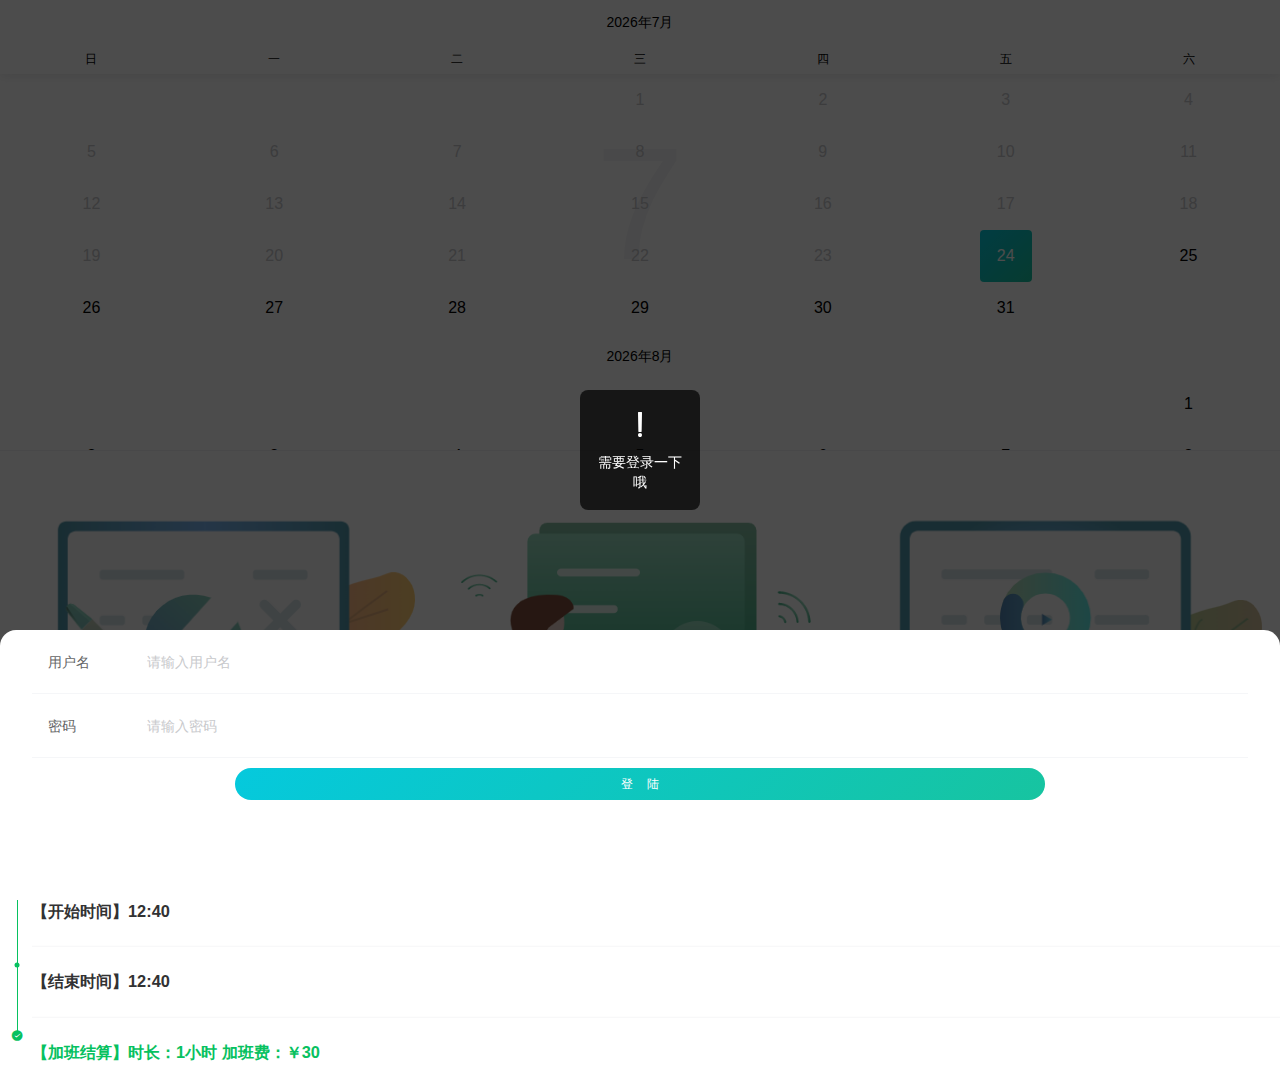
<file: index.html>
﻿<!DOCTYPE html>
<html lang="ch">
<head>
<meta charset="UTF-8">
<meta name="viewport" content="width=device-width,minimum-scale=1.0,maximum-scale=1.0,user-scalable=no" />
<meta http-equiv="X-UA-Compatible" content="ie=edge">
<title>早点下班</title>   


<!-- 引入vant -->
<link rel="stylesheet" href="css/calendar/calendar.css"/>
<link rel="stylesheet" href="css/vant/index.css"/>

</head>
<body>
<div id="app" :style="{'width':'100%'}">

	<!-- 日历 -->

	<div>
		<van-calendar
			:show-title="false"
			:poppable="false"
			:show-confirm="false"
			:row-height="52"
			:style="{ height: '450px' }"
			color="linear-gradient(135deg, rgba(5, 201, 221, 1) 0%, rgba(23, 196, 160, 1) 100%)"
			:default-date="calendar.selectDate"
			type="single"
			:formatter="formatter"
			@select="selectCalendar"
			@month-show="monthShow"
		/>
	</div>
	
	<div>
		<!-- 分割线 -->
		<van-divider :style="{'margin':'0px'}"/>
	</div>
	

	<div :style="{'background-color': '#FFF'}">
		<!-- 打卡按钮 -->
		<van-grid :border="false" :column-num="3" :gutter="10" :clickable="true" :square="true" :center="true">
		  <van-grid-item>
		  	<van-image src="img/morning.png"/>
		  </van-grid-item>
		  <van-grid-item @click="punchClick">
		    <van-image src="img/check.png"/>
		  </van-grid-item>
		  <van-grid-item @click="clickReport">
		  	<van-image src="img/history.png" />
		  </van-grid-item>
		</van-grid>
	</div>

	<div>
		<!-- 分割线 -->
		<van-divider :style="{'margin':'0px'}"/>
	</div>

	<div>
		<van-steps direction="vertical" :active="2">
		  <van-step>
		    <h3>【开始时间】12:40</h3>
		  </van-step>
		  <van-step>
		    <h3>【结束时间】12:40</h3>
		  </van-step>
		  <van-step>
		    <h3>【加班结算】时长：1小时  加班费：￥30</h3>
		  </van-step>
		</van-steps>
	</div>

	<!-- 登录弹出层 -->
	<van-popup v-model="showAuthPopup" round position="bottom" :style="{'height':'30%'}" :close-on-click-overlay="false">
		<van-cell-group inset :border="false">
			<van-cell>
				<van-field v-model="user.name" label="用户名" placeholder="请输入用户名"/>
			</van-cell>
			<van-cell>
				<van-field v-model="user.password" label="密码" placeholder="请输入密码" type="password"/>
			</van-cell>
			<van-cell>
				<van-row :style="{'text-align': 'center'}">
				  <van-col span="4"></van-col>
				  <van-col span="16">
				  	<van-button 
				  	    @click="getToken" 
				  		color="linear-gradient(135deg, rgba(5, 201, 221, 1) 0%, rgba(23, 196, 160, 1) 100%)"
				  		size="small" 
				  		block 
				  		round
			  		>
				  		登&nbsp;&nbsp;&nbsp;&nbsp;陆
				  	</van-button>
				  </van-col>
				  <van-col span="4"></van-col>
				</van-row>
			</van-cell>
		</van-cell-group>
	</van-popup>

	<!-- 打卡弹出层 -->
	<van-popup v-model="punchPopup.show" round position="bottom" :style="{'height':'50%'}">
		<van-datetime-picker
		  v-model="punchPopup.timeSelect"
		  type="time"
		  :title="punchPopup.title"
		  @confirm="punchConfirm"
		  @cancel="punchCancel"
		/>
	</van-popup>

	<!-- 加载动画 -->
	<van-overlay :show="lodingStatus">
		<div class="loading-wrapper">
		    <van-loading size="48"/>
		</div>
	</van-overlay>

</div>

<script src="js/calendar/resize.js" type="text/javascript" charset="utf-8"></script>
<script src="js/vue/vue.js" type="text/javascript" charset="utf-8"></script>
<script src="js/vant/vant.min.js"></script>
<script src="js/axios/axios.min.js"></script>
<script src="js/calendar/calendar.js" type="text/javascript" charset="utf-8"></script>




</body>
</html>
</file>
<file: css/calendar/calendar.css>
body {
	background-color: #F6F6F6;
}

.loading-wrapper {
	display: flex;
	align-items: center;
	justify-content: center;
	height: 100%;
}

/*
.plan-finish-header {
	position: relative;
	width: 100%;
	height: 4.8rem;
}

.plan-finish-bg {
	position: absolute;
	top: 0;
	left: 0;
	width: 100%;
	height: 4.8rem;
	background: linear-gradient(135deg, rgba(5, 201, 221, 1) 0%, rgba(23, 196, 160, 1) 100%);
}

.plan-finish-bg::before {
	content: '';
	position: absolute;
	bottom: 0;
	left: 0;
	width: 100%;
	height: 1.2rem;
	background: linear-gradient(180deg, rgba(255, 255, 255, 0) 0%, rgba(255, 255, 255, 1) 100%);
}

.plan-finish-bg::after {
	content: '';
	position: absolute;
	bottom: -.5rem;
	left: 0.2rem;
	width: 7.1rem;
	height: .9rem;
	background: rgba(170, 233, 221, 1);
	border-radius: 1px;
	opacity: 0.5;
	filter: blur(24px);
}

*/
/**
 * 打卡logo
 */
/*
.punch {
	width: 100%;
	width: 6.9rem;
	min-height: 2rem;
	background: #fff;
	box-shadow: 0px 3px 24px 0px rgba(0, 0, 0, 0.1);
	border-radius: 0.2rem;
	overflow: hidden;
	font-size: 0.24rem;
	padding: 0 0.3rem;
}

*/
</file>
<file: css/vant/index.css>
html{-webkit-tap-highlight-color:transparent}body{margin:0;font-family:-apple-system,BlinkMacSystemFont,'Helvetica Neue',Helvetica,Segoe UI,Arial,Roboto,'PingFang SC',miui,'Hiragino Sans GB','Microsoft Yahei',sans-serif}a{text-decoration:none}button,input,textarea{color:inherit;font:inherit}[class*=van-]:focus,a:focus,button:focus,input:focus,textarea:focus{outline:0}ol,ul{margin:0;padding:0;list-style:none}.van-ellipsis{overflow:hidden;white-space:nowrap;text-overflow:ellipsis}.van-multi-ellipsis--l2{display:-webkit-box;overflow:hidden;text-overflow:ellipsis;-webkit-line-clamp:2;-webkit-box-orient:vertical}.van-multi-ellipsis--l3{display:-webkit-box;overflow:hidden;text-overflow:ellipsis;-webkit-line-clamp:3;-webkit-box-orient:vertical}.van-clearfix::after{display:table;clear:both;content:''}[class*=van-hairline]::after{position:absolute;box-sizing:border-box;content:' ';pointer-events:none;top:-50%;right:-50%;bottom:-50%;left:-50%;border:0 solid #ebedf0;-webkit-transform:scale(.5);transform:scale(.5)}.van-hairline,.van-hairline--bottom,.van-hairline--left,.van-hairline--right,.van-hairline--surround,.van-hairline--top,.van-hairline--top-bottom{position:relative}.van-hairline--top::after{border-top-width:1px}.van-hairline--left::after{border-left-width:1px}.van-hairline--right::after{border-right-width:1px}.van-hairline--bottom::after{border-bottom-width:1px}.van-hairline--top-bottom::after,.van-hairline-unset--top-bottom::after{border-width:1px 0}.van-hairline--surround::after{border-width:1px}@-webkit-keyframes van-slide-up-enter{from{-webkit-transform:translate3d(0,100%,0);transform:translate3d(0,100%,0)}}@keyframes van-slide-up-enter{from{-webkit-transform:translate3d(0,100%,0);transform:translate3d(0,100%,0)}}@-webkit-keyframes van-slide-up-leave{to{-webkit-transform:translate3d(0,100%,0);transform:translate3d(0,100%,0)}}@keyframes van-slide-up-leave{to{-webkit-transform:translate3d(0,100%,0);transform:translate3d(0,100%,0)}}@-webkit-keyframes van-slide-down-enter{from{-webkit-transform:translate3d(0,-100%,0);transform:translate3d(0,-100%,0)}}@keyframes van-slide-down-enter{from{-webkit-transform:translate3d(0,-100%,0);transform:translate3d(0,-100%,0)}}@-webkit-keyframes van-slide-down-leave{to{-webkit-transform:translate3d(0,-100%,0);transform:translate3d(0,-100%,0)}}@keyframes van-slide-down-leave{to{-webkit-transform:translate3d(0,-100%,0);transform:translate3d(0,-100%,0)}}@-webkit-keyframes van-slide-left-enter{from{-webkit-transform:translate3d(-100%,0,0);transform:translate3d(-100%,0,0)}}@keyframes van-slide-left-enter{from{-webkit-transform:translate3d(-100%,0,0);transform:translate3d(-100%,0,0)}}@-webkit-keyframes van-slide-left-leave{to{-webkit-transform:translate3d(-100%,0,0);transform:translate3d(-100%,0,0)}}@keyframes van-slide-left-leave{to{-webkit-transform:translate3d(-100%,0,0);transform:translate3d(-100%,0,0)}}@-webkit-keyframes van-slide-right-enter{from{-webkit-transform:translate3d(100%,0,0);transform:translate3d(100%,0,0)}}@keyframes van-slide-right-enter{from{-webkit-transform:translate3d(100%,0,0);transform:translate3d(100%,0,0)}}@-webkit-keyframes van-slide-right-leave{to{-webkit-transform:translate3d(100%,0,0);transform:translate3d(100%,0,0)}}@keyframes van-slide-right-leave{to{-webkit-transform:translate3d(100%,0,0);transform:translate3d(100%,0,0)}}@-webkit-keyframes van-fade-in{from{opacity:0}to{opacity:1}}@keyframes van-fade-in{from{opacity:0}to{opacity:1}}@-webkit-keyframes van-fade-out{from{opacity:1}to{opacity:0}}@keyframes van-fade-out{from{opacity:1}to{opacity:0}}@-webkit-keyframes van-rotate{from{-webkit-transform:rotate(0);transform:rotate(0)}to{-webkit-transform:rotate(360deg);transform:rotate(360deg)}}@keyframes van-rotate{from{-webkit-transform:rotate(0);transform:rotate(0)}to{-webkit-transform:rotate(360deg);transform:rotate(360deg)}}.van-fade-enter-active{-webkit-animation:.3s van-fade-in both ease-out;animation:.3s van-fade-in both ease-out}.van-fade-leave-active{-webkit-animation:.3s van-fade-out both ease-in;animation:.3s van-fade-out both ease-in}.van-slide-up-enter-active{-webkit-animation:van-slide-up-enter .3s both ease-out;animation:van-slide-up-enter .3s both ease-out}.van-slide-up-leave-active{-webkit-animation:van-slide-up-leave .3s both ease-in;animation:van-slide-up-leave .3s both ease-in}.van-slide-down-enter-active{-webkit-animation:van-slide-down-enter .3s both ease-out;animation:van-slide-down-enter .3s both ease-out}.van-slide-down-leave-active{-webkit-animation:van-slide-down-leave .3s both ease-in;animation:van-slide-down-leave .3s both ease-in}.van-slide-left-enter-active{-webkit-animation:van-slide-left-enter .3s both ease-out;animation:van-slide-left-enter .3s both ease-out}.van-slide-left-leave-active{-webkit-animation:van-slide-left-leave .3s both ease-in;animation:van-slide-left-leave .3s both ease-in}.van-slide-right-enter-active{-webkit-animation:van-slide-right-enter .3s both ease-out;animation:van-slide-right-enter .3s both ease-out}.van-slide-right-leave-active{-webkit-animation:van-slide-right-leave .3s both ease-in;animation:van-slide-right-leave .3s both ease-in}.van-overlay{position:fixed;top:0;left:0;z-index:1;width:100%;height:100%;background-color:rgba(0,0,0,.7)}.van-info{position:absolute;top:0;right:0;box-sizing:border-box;min-width:16px;padding:0 3px;color:#fff;font-weight:500;font-size:12px;font-family:-apple-system-font,Helvetica Neue,Arial,sans-serif;line-height:1.2;text-align:center;background-color:#ee0a24;border:1px solid #fff;border-radius:16px;-webkit-transform:translate(50%,-50%);transform:translate(50%,-50%);-webkit-transform-origin:100%;transform-origin:100%}.van-info--dot{width:8px;min-width:0;height:8px;background-color:#ee0a24;border-radius:100%}.van-sidebar-item{position:relative;display:block;box-sizing:border-box;padding:20px 12px;overflow:hidden;color:#323233;font-size:14px;line-height:20px;background-color:#f7f8fa;cursor:pointer;-webkit-user-select:none;user-select:none}.van-sidebar-item:active{background-color:#f2f3f5}.van-sidebar-item__text{position:relative;display:inline-block;word-break:break-all}.van-sidebar-item:not(:last-child)::after{border-bottom-width:1px}.van-sidebar-item--select{color:#323233;font-weight:500}.van-sidebar-item--select,.van-sidebar-item--select:active{background-color:#fff}.van-sidebar-item--select::before{position:absolute;top:50%;left:0;width:4px;height:16px;background-color:#ee0a24;-webkit-transform:translateY(-50%);transform:translateY(-50%);content:''}.van-sidebar-item--disabled{color:#c8c9cc;cursor:not-allowed}.van-sidebar-item--disabled:active{background-color:#f7f8fa}.van-icon{position:relative;display:inline-block;font:normal normal normal 14px/1 vant-icon;font-size:inherit;text-rendering:auto;-webkit-font-smoothing:antialiased}.van-icon:before{display:inline-block}.van-icon-exchange:before{content:'\e6af'}.van-icon-eye:before{content:'\e6b0'}.van-icon-enlarge:before{content:'\e6b1'}.van-icon-expand-o:before{content:'\e6b2'}.van-icon-eye-o:before{content:'\e6b3'}.van-icon-expand:before{content:'\e6b4'}.van-icon-filter-o:before{content:'\e6b5'}.van-icon-fire:before{content:'\e6b6'}.van-icon-fail:before{content:'\e6b7'}.van-icon-failure:before{content:'\e6b8'}.van-icon-fire-o:before{content:'\e6b9'}.van-icon-flag-o:before{content:'\e6ba'}.van-icon-font:before{content:'\e6bb'}.van-icon-font-o:before{content:'\e6bc'}.van-icon-gem-o:before{content:'\e6bd'}.van-icon-flower-o:before{content:'\e6be'}.van-icon-gem:before{content:'\e6bf'}.van-icon-gift-card:before{content:'\e6c0'}.van-icon-friends:before{content:'\e6c1'}.van-icon-friends-o:before{content:'\e6c2'}.van-icon-gold-coin:before{content:'\e6c3'}.van-icon-gold-coin-o:before{content:'\e6c4'}.van-icon-good-job-o:before{content:'\e6c5'}.van-icon-gift:before{content:'\e6c6'}.van-icon-gift-o:before{content:'\e6c7'}.van-icon-gift-card-o:before{content:'\e6c8'}.van-icon-good-job:before{content:'\e6c9'}.van-icon-home-o:before{content:'\e6ca'}.van-icon-goods-collect:before{content:'\e6cb'}.van-icon-graphic:before{content:'\e6cc'}.van-icon-goods-collect-o:before{content:'\e6cd'}.van-icon-hot-o:before{content:'\e6ce'}.van-icon-info:before{content:'\e6cf'}.van-icon-hotel-o:before{content:'\e6d0'}.van-icon-info-o:before{content:'\e6d1'}.van-icon-hot-sale-o:before{content:'\e6d2'}.van-icon-hot:before{content:'\e6d3'}.van-icon-like:before{content:'\e6d4'}.van-icon-idcard:before{content:'\e6d5'}.van-icon-invitation:before{content:'\e6d6'}.van-icon-like-o:before{content:'\e6d7'}.van-icon-hot-sale:before{content:'\e6d8'}.van-icon-location-o:before{content:'\e6d9'}.van-icon-location:before{content:'\e6da'}.van-icon-label:before{content:'\e6db'}.van-icon-lock:before{content:'\e6dc'}.van-icon-label-o:before{content:'\e6dd'}.van-icon-map-marked:before{content:'\e6de'}.van-icon-logistics:before{content:'\e6df'}.van-icon-manager:before{content:'\e6e0'}.van-icon-more:before{content:'\e6e1'}.van-icon-live:before{content:'\e6e2'}.van-icon-manager-o:before{content:'\e6e3'}.van-icon-medal:before{content:'\e6e4'}.van-icon-more-o:before{content:'\e6e5'}.van-icon-music-o:before{content:'\e6e6'}.van-icon-music:before{content:'\e6e7'}.van-icon-new-arrival-o:before{content:'\e6e8'}.van-icon-medal-o:before{content:'\e6e9'}.van-icon-new-o:before{content:'\e6ea'}.van-icon-free-postage:before{content:'\e6eb'}.van-icon-newspaper-o:before{content:'\e6ec'}.van-icon-new-arrival:before{content:'\e6ed'}.van-icon-minus:before{content:'\e6ee'}.van-icon-orders-o:before{content:'\e6ef'}.van-icon-new:before{content:'\e6f0'}.van-icon-paid:before{content:'\e6f1'}.van-icon-notes-o:before{content:'\e6f2'}.van-icon-other-pay:before{content:'\e6f3'}.van-icon-pause-circle:before{content:'\e6f4'}.van-icon-pause:before{content:'\e6f5'}.van-icon-pause-circle-o:before{content:'\e6f6'}.van-icon-peer-pay:before{content:'\e6f7'}.van-icon-pending-payment:before{content:'\e6f8'}.van-icon-passed:before{content:'\e6f9'}.van-icon-plus:before{content:'\e6fa'}.van-icon-phone-circle-o:before{content:'\e6fb'}.van-icon-phone-o:before{content:'\e6fc'}.van-icon-printer:before{content:'\e6fd'}.van-icon-photo-fail:before{content:'\e6fe'}.van-icon-phone:before{content:'\e6ff'}.van-icon-photo-o:before{content:'\e700'}.van-icon-play-circle:before{content:'\e701'}.van-icon-play:before{content:'\e702'}.van-icon-phone-circle:before{content:'\e703'}.van-icon-point-gift-o:before{content:'\e704'}.van-icon-point-gift:before{content:'\e705'}.van-icon-play-circle-o:before{content:'\e706'}.van-icon-shrink:before{content:'\e707'}.van-icon-photo:before{content:'\e708'}.van-icon-qr:before{content:'\e709'}.van-icon-qr-invalid:before{content:'\e70a'}.van-icon-question-o:before{content:'\e70b'}.van-icon-revoke:before{content:'\e70c'}.van-icon-replay:before{content:'\e70d'}.van-icon-service:before{content:'\e70e'}.van-icon-question:before{content:'\e70f'}.van-icon-search:before{content:'\e710'}.van-icon-refund-o:before{content:'\e711'}.van-icon-service-o:before{content:'\e712'}.van-icon-scan:before{content:'\e713'}.van-icon-share:before{content:'\e714'}.van-icon-send-gift-o:before{content:'\e715'}.van-icon-share-o:before{content:'\e716'}.van-icon-setting:before{content:'\e717'}.van-icon-points:before{content:'\e718'}.van-icon-photograph:before{content:'\e719'}.van-icon-shop:before{content:'\e71a'}.van-icon-shop-o:before{content:'\e71b'}.van-icon-shop-collect-o:before{content:'\e71c'}.van-icon-shop-collect:before{content:'\e71d'}.van-icon-smile:before{content:'\e71e'}.van-icon-shopping-cart-o:before{content:'\e71f'}.van-icon-sign:before{content:'\e720'}.van-icon-sort:before{content:'\e721'}.van-icon-star-o:before{content:'\e722'}.van-icon-smile-comment-o:before{content:'\e723'}.van-icon-stop:before{content:'\e724'}.van-icon-stop-circle-o:before{content:'\e725'}.van-icon-smile-o:before{content:'\e726'}.van-icon-star:before{content:'\e727'}.van-icon-success:before{content:'\e728'}.van-icon-stop-circle:before{content:'\e729'}.van-icon-records:before{content:'\e72a'}.van-icon-shopping-cart:before{content:'\e72b'}.van-icon-tosend:before{content:'\e72c'}.van-icon-todo-list:before{content:'\e72d'}.van-icon-thumb-circle-o:before{content:'\e72e'}.van-icon-thumb-circle:before{content:'\e72f'}.van-icon-umbrella-circle:before{content:'\e730'}.van-icon-underway:before{content:'\e731'}.van-icon-upgrade:before{content:'\e732'}.van-icon-todo-list-o:before{content:'\e733'}.van-icon-tv-o:before{content:'\e734'}.van-icon-underway-o:before{content:'\e735'}.van-icon-user-o:before{content:'\e736'}.van-icon-vip-card-o:before{content:'\e737'}.van-icon-vip-card:before{content:'\e738'}.van-icon-send-gift:before{content:'\e739'}.van-icon-wap-home:before{content:'\e73a'}.van-icon-wap-nav:before{content:'\e73b'}.van-icon-volume-o:before{content:'\e73c'}.van-icon-video:before{content:'\e73d'}.van-icon-wap-home-o:before{content:'\e73e'}.van-icon-volume:before{content:'\e73f'}.van-icon-warning:before{content:'\e740'}.van-icon-weapp-nav:before{content:'\e741'}.van-icon-wechat-pay:before{content:'\e742'}.van-icon-warning-o:before{content:'\e743'}.van-icon-wechat:before{content:'\e744'}.van-icon-setting-o:before{content:'\e745'}.van-icon-youzan-shield:before{content:'\e746'}.van-icon-warn-o:before{content:'\e747'}.van-icon-smile-comment:before{content:'\e748'}.van-icon-user-circle-o:before{content:'\e749'}.van-icon-video-o:before{content:'\e74a'}.van-icon-add-square:before{content:'\e65c'}.van-icon-add:before{content:'\e65d'}.van-icon-arrow-down:before{content:'\e65e'}.van-icon-arrow-up:before{content:'\e65f'}.van-icon-arrow:before{content:'\e660'}.van-icon-after-sale:before{content:'\e661'}.van-icon-add-o:before{content:'\e662'}.van-icon-alipay:before{content:'\e663'}.van-icon-ascending:before{content:'\e664'}.van-icon-apps-o:before{content:'\e665'}.van-icon-aim:before{content:'\e666'}.van-icon-award:before{content:'\e667'}.van-icon-arrow-left:before{content:'\e668'}.van-icon-award-o:before{content:'\e669'}.van-icon-audio:before{content:'\e66a'}.van-icon-bag-o:before{content:'\e66b'}.van-icon-balance-list:before{content:'\e66c'}.van-icon-back-top:before{content:'\e66d'}.van-icon-bag:before{content:'\e66e'}.van-icon-balance-pay:before{content:'\e66f'}.van-icon-balance-o:before{content:'\e670'}.van-icon-bar-chart-o:before{content:'\e671'}.van-icon-bars:before{content:'\e672'}.van-icon-balance-list-o:before{content:'\e673'}.van-icon-birthday-cake-o:before{content:'\e674'}.van-icon-bookmark:before{content:'\e675'}.van-icon-bill:before{content:'\e676'}.van-icon-bell:before{content:'\e677'}.van-icon-browsing-history-o:before{content:'\e678'}.van-icon-browsing-history:before{content:'\e679'}.van-icon-bookmark-o:before{content:'\e67a'}.van-icon-bulb-o:before{content:'\e67b'}.van-icon-bullhorn-o:before{content:'\e67c'}.van-icon-bill-o:before{content:'\e67d'}.van-icon-calendar-o:before{content:'\e67e'}.van-icon-brush-o:before{content:'\e67f'}.van-icon-card:before{content:'\e680'}.van-icon-cart-o:before{content:'\e681'}.van-icon-cart-circle:before{content:'\e682'}.van-icon-cart-circle-o:before{content:'\e683'}.van-icon-cart:before{content:'\e684'}.van-icon-cash-on-deliver:before{content:'\e685'}.van-icon-cash-back-record:before{content:'\e686'}.van-icon-cashier-o:before{content:'\e687'}.van-icon-chart-trending-o:before{content:'\e688'}.van-icon-certificate:before{content:'\e689'}.van-icon-chat:before{content:'\e68a'}.van-icon-clear:before{content:'\e68b'}.van-icon-chat-o:before{content:'\e68c'}.van-icon-checked:before{content:'\e68d'}.van-icon-clock:before{content:'\e68e'}.van-icon-clock-o:before{content:'\e68f'}.van-icon-close:before{content:'\e690'}.van-icon-closed-eye:before{content:'\e691'}.van-icon-circle:before{content:'\e692'}.van-icon-cluster-o:before{content:'\e693'}.van-icon-column:before{content:'\e694'}.van-icon-comment-circle-o:before{content:'\e695'}.van-icon-cluster:before{content:'\e696'}.van-icon-comment:before{content:'\e697'}.van-icon-comment-o:before{content:'\e698'}.van-icon-comment-circle:before{content:'\e699'}.van-icon-completed:before{content:'\e69a'}.van-icon-credit-pay:before{content:'\e69b'}.van-icon-coupon:before{content:'\e69c'}.van-icon-debit-pay:before{content:'\e69d'}.van-icon-coupon-o:before{content:'\e69e'}.van-icon-contact:before{content:'\e69f'}.van-icon-descending:before{content:'\e6a0'}.van-icon-desktop-o:before{content:'\e6a1'}.van-icon-diamond-o:before{content:'\e6a2'}.van-icon-description:before{content:'\e6a3'}.van-icon-delete:before{content:'\e6a4'}.van-icon-diamond:before{content:'\e6a5'}.van-icon-delete-o:before{content:'\e6a6'}.van-icon-cross:before{content:'\e6a7'}.van-icon-edit:before{content:'\e6a8'}.van-icon-ellipsis:before{content:'\e6a9'}.van-icon-down:before{content:'\e6aa'}.van-icon-discount:before{content:'\e6ab'}.van-icon-ecard-pay:before{content:'\e6ac'}.van-icon-envelop-o:before{content:'\e6ae'}.van-icon-shield-o:before{content:'\e74b'}.van-icon-guide-o:before{content:'\e74c'}@font-face{font-weight:400;font-family:vant-icon;font-style:normal;font-display:auto;src:url('[data-uri]') format('woff2'),url(//at.alicdn.com/t/font_2553510_61agzg96wm8.woff?t=1631948257467) format('woff'),url(//at.alicdn.com/t/font_2553510_61agzg96wm8.ttf?t=1631948257467) format('truetype')}.van-icon__image{width:1em;height:1em;object-fit:contain}.van-tabbar-item{display:-webkit-box;display:-webkit-flex;display:flex;-webkit-box-flex:1;-webkit-flex:1;flex:1;-webkit-box-orient:vertical;-webkit-box-direction:normal;-webkit-flex-direction:column;flex-direction:column;-webkit-box-align:center;-webkit-align-items:center;align-items:center;-webkit-box-pack:center;-webkit-justify-content:center;justify-content:center;color:#646566;font-size:12px;line-height:1;cursor:pointer}.van-tabbar-item__icon{position:relative;margin-bottom:4px;font-size:22px}.van-tabbar-item__icon .van-icon{display:block}.van-tabbar-item__icon img{display:block;height:20px}.van-tabbar-item--active{color:#1989fa;background-color:#fff}.van-tabbar-item .van-info{margin-top:4px}.van-step{position:relative;-webkit-box-flex:1;-webkit-flex:1;flex:1;color:#969799;font-size:14px}.van-step__circle{display:block;width:5px;height:5px;background-color:#969799;border-radius:50%}.van-step__line{position:absolute;background-color:#ebedf0;-webkit-transition:background-color .3s;transition:background-color .3s}.van-step--horizontal{float:left}.van-step--horizontal:first-child .van-step__title{margin-left:0;-webkit-transform:none;transform:none}.van-step--horizontal:last-child{position:absolute;right:1px;width:auto}.van-step--horizontal:last-child .van-step__title{margin-left:0;-webkit-transform:none;transform:none}.van-step--horizontal:last-child .van-step__circle-container{right:-9px;left:auto}.van-step--horizontal .van-step__circle-container{position:absolute;top:30px;left:-8px;z-index:1;padding:0 8px;background-color:#fff;-webkit-transform:translateY(-50%);transform:translateY(-50%)}.van-step--horizontal .van-step__title{display:inline-block;margin-left:3px;font-size:12px;-webkit-transform:translateX(-50%);transform:translateX(-50%)}@media (max-width:321px){.van-step--horizontal .van-step__title{font-size:11px}}.van-step--horizontal .van-step__line{top:30px;left:0;width:100%;height:1px}.van-step--horizontal .van-step__icon{display:block;font-size:12px}.van-step--horizontal .van-step--process{color:#323233}.van-step--vertical{display:block;float:none;padding:10px 10px 10px 0;line-height:18px}.van-step--vertical:not(:last-child)::after{border-bottom-width:1px}.van-step--vertical .van-step__circle-container{position:absolute;top:19px;left:-15px;z-index:1;font-size:12px;line-height:1;-webkit-transform:translate(-50%,-50%);transform:translate(-50%,-50%)}.van-step--vertical .van-step__line{top:16px;left:-15px;width:1px;height:100%}.van-step:last-child .van-step__line{width:0}.van-step--finish{color:#323233}.van-step--finish .van-step__circle,.van-step--finish .van-step__line{background-color:#07c160}.van-step__icon,.van-step__title{-webkit-transition:color .3s;transition:color .3s}.van-step__icon--active,.van-step__icon--finish,.van-step__title--active,.van-step__title--finish{color:#07c160}.van-rate{display:-webkit-inline-box;display:-webkit-inline-flex;display:inline-flex;-webkit-flex-wrap:wrap;flex-wrap:wrap;cursor:pointer;-webkit-user-select:none;user-select:none}.van-rate__item{position:relative}.van-rate__item:not(:last-child){padding-right:4px}.van-rate__icon{display:block;width:1em;color:#c8c9cc;font-size:20px}.van-rate__icon--half{position:absolute;top:0;left:0;width:.5em;overflow:hidden}.van-rate__icon--full{color:#ee0a24}.van-rate__icon--disabled{color:#c8c9cc}.van-rate--disabled{cursor:not-allowed}.van-rate--readonly{cursor:default}.van-notice-bar{position:relative;display:-webkit-box;display:-webkit-flex;display:flex;-webkit-box-align:center;-webkit-align-items:center;align-items:center;height:40px;padding:0 16px;color:#ed6a0c;font-size:14px;line-height:24px;background-color:#fffbe8}.van-notice-bar__left-icon,.van-notice-bar__right-icon{min-width:24px;font-size:16px}.van-notice-bar__right-icon{text-align:right;cursor:pointer}.van-notice-bar__wrap{position:relative;display:-webkit-box;display:-webkit-flex;display:flex;-webkit-box-flex:1;-webkit-flex:1;flex:1;-webkit-box-align:center;-webkit-align-items:center;align-items:center;height:100%;overflow:hidden}.van-notice-bar__content{position:absolute;white-space:nowrap;-webkit-transition-timing-function:linear;transition-timing-function:linear}.van-notice-bar__content.van-ellipsis{max-width:100%}.van-notice-bar--wrapable{height:auto;padding:8px 16px}.van-notice-bar--wrapable .van-notice-bar__wrap{height:auto}.van-notice-bar--wrapable .van-notice-bar__content{position:relative;white-space:normal;word-wrap:break-word}.van-nav-bar{position:relative;z-index:1;line-height:22px;text-align:center;background-color:#fff;-webkit-user-select:none;user-select:none}.van-nav-bar--fixed{position:fixed;top:0;left:0;width:100%}.van-nav-bar--safe-area-inset-top{padding-top:constant(safe-area-inset-top);padding-top:env(safe-area-inset-top)}.van-nav-bar .van-icon{color:#1989fa}.van-nav-bar__content{position:relative;display:-webkit-box;display:-webkit-flex;display:flex;-webkit-box-align:center;-webkit-align-items:center;align-items:center;height:46px}.van-nav-bar__arrow{margin-right:4px;font-size:16px}.van-nav-bar__title{max-width:60%;margin:0 auto;color:#323233;font-weight:500;font-size:16px}.van-nav-bar__left,.van-nav-bar__right{position:absolute;top:0;bottom:0;display:-webkit-box;display:-webkit-flex;display:flex;-webkit-box-align:center;-webkit-align-items:center;align-items:center;padding:0 16px;font-size:14px;cursor:pointer}.van-nav-bar__left:active,.van-nav-bar__right:active{opacity:.7}.van-nav-bar__left{left:0}.van-nav-bar__right{right:0}.van-nav-bar__text{color:#1989fa}.van-grid-item{position:relative;box-sizing:border-box}.van-grid-item--square{height:0}.van-grid-item__icon{font-size:28px}.van-grid-item__icon-wrapper{position:relative}.van-grid-item__text{color:#646566;font-size:12px;line-height:1.5;word-break:break-all}.van-grid-item__icon+.van-grid-item__text{margin-top:8px}.van-grid-item__content{display:-webkit-box;display:-webkit-flex;display:flex;-webkit-box-orient:vertical;-webkit-box-direction:normal;-webkit-flex-direction:column;flex-direction:column;box-sizing:border-box;height:100%;padding:16px 8px;background-color:#fff}.van-grid-item__content::after{z-index:1;border-width:0 1px 1px 0}.van-grid-item__content--square{position:absolute;top:0;right:0;left:0}.van-grid-item__content--center{-webkit-box-align:center;-webkit-align-items:center;align-items:center;-webkit-box-pack:center;-webkit-justify-content:center;justify-content:center}.van-grid-item__content--horizontal{-webkit-box-orient:horizontal;-webkit-box-direction:normal;-webkit-flex-direction:row;flex-direction:row}.van-grid-item__content--horizontal .van-grid-item__icon+.van-grid-item__text{margin-top:0;margin-left:8px}.van-grid-item__content--surround::after{border-width:1px}.van-grid-item__content--clickable{cursor:pointer}.van-grid-item__content--clickable:active{background-color:#f2f3f5}.van-goods-action-icon{display:-webkit-box;display:-webkit-flex;display:flex;-webkit-box-orient:vertical;-webkit-box-direction:normal;-webkit-flex-direction:column;flex-direction:column;-webkit-box-pack:center;-webkit-justify-content:center;justify-content:center;min-width:48px;height:100%;color:#646566;font-size:10px;line-height:1;text-align:center;background-color:#fff;cursor:pointer}.van-goods-action-icon:active{background-color:#f2f3f5}.van-goods-action-icon__icon{position:relative;width:1em;margin:0 auto 5px;color:#323233;font-size:18px}.van-checkbox{display:-webkit-box;display:-webkit-flex;display:flex;-webkit-box-align:center;-webkit-align-items:center;align-items:center;overflow:hidden;cursor:pointer;-webkit-user-select:none;user-select:none}.van-checkbox--disabled{cursor:not-allowed}.van-checkbox--label-disabled{cursor:default}.van-checkbox--horizontal{margin-right:12px}.van-checkbox__icon{-webkit-box-flex:0;-webkit-flex:none;flex:none;height:1em;font-size:20px;line-height:1em;cursor:pointer}.van-checkbox__icon .van-icon{display:block;box-sizing:border-box;width:1.25em;height:1.25em;color:transparent;font-size:.8em;line-height:1.25;text-align:center;border:1px solid #c8c9cc;-webkit-transition-duration:.2s;transition-duration:.2s;-webkit-transition-property:color,border-color,background-color;transition-property:color,border-color,background-color}.van-checkbox__icon--round .van-icon{border-radius:100%}.van-checkbox__icon--checked .van-icon{color:#fff;background-color:#1989fa;border-color:#1989fa}.van-checkbox__icon--disabled{cursor:not-allowed}.van-checkbox__icon--disabled .van-icon{background-color:#ebedf0;border-color:#c8c9cc}.van-checkbox__icon--disabled.van-checkbox__icon--checked .van-icon{color:#c8c9cc}.van-checkbox__label{margin-left:8px;color:#323233;line-height:20px}.van-checkbox__label--left{margin:0 8px 0 0}.van-checkbox__label--disabled{color:#c8c9cc}.van-coupon{margin:0 12px 12px;overflow:hidden;background-color:#fff;border-radius:8px;box-shadow:0 0 4px rgba(0,0,0,.1)}.van-coupon:active{background-color:#f2f3f5}.van-coupon__content{display:-webkit-box;display:-webkit-flex;display:flex;-webkit-box-align:center;-webkit-align-items:center;align-items:center;box-sizing:border-box;min-height:84px;padding:14px 0;color:#323233}.van-coupon__head{position:relative;min-width:96px;padding:0 8px;color:#ee0a24;text-align:center}.van-coupon__amount,.van-coupon__condition,.van-coupon__name,.van-coupon__valid{overflow:hidden;white-space:nowrap;text-overflow:ellipsis}.van-coupon__amount{margin-bottom:6px;font-weight:500;font-size:30px;overflow:hidden;white-space:nowrap;text-overflow:ellipsis}.van-coupon__amount span{font-weight:400;font-size:40%}.van-coupon__amount span:not(:empty){margin-left:2px}.van-coupon__condition{font-size:12px;line-height:16px;white-space:pre-wrap}.van-coupon__body{position:relative;-webkit-box-flex:1;-webkit-flex:1;flex:1;border-radius:0 8px 8px 0}.van-coupon__name{margin-bottom:10px;font-weight:700;font-size:14px;line-height:20px}.van-coupon__valid{font-size:12px}.van-coupon__corner{position:absolute;top:0;right:16px;bottom:0}.van-coupon__description{padding:8px 16px;font-size:12px;border-top:1px dashed #ebedf0}.van-coupon--disabled:active{background-color:#fff}.van-coupon--disabled .van-coupon-item__content{height:74px}.van-coupon--disabled .van-coupon__head{color:inherit}.van-image{position:relative;display:inline-block}.van-image--round{overflow:hidden;border-radius:50%}.van-image--round img{border-radius:inherit}.van-image__error,.van-image__img,.van-image__loading{display:block;width:100%;height:100%}.van-image__error,.van-image__loading{position:absolute;top:0;left:0;display:-webkit-box;display:-webkit-flex;display:flex;-webkit-box-orient:vertical;-webkit-box-direction:normal;-webkit-flex-direction:column;flex-direction:column;-webkit-box-align:center;-webkit-align-items:center;align-items:center;-webkit-box-pack:center;-webkit-justify-content:center;justify-content:center;color:#969799;font-size:14px;background-color:#f7f8fa}.van-image__loading-icon{color:#dcdee0;font-size:32px}.van-image__error-icon{color:#dcdee0;font-size:32px}.van-radio{display:-webkit-box;display:-webkit-flex;display:flex;-webkit-box-align:center;-webkit-align-items:center;align-items:center;overflow:hidden;cursor:pointer;-webkit-user-select:none;user-select:none}.van-radio--disabled{cursor:not-allowed}.van-radio--label-disabled{cursor:default}.van-radio--horizontal{margin-right:12px}.van-radio__icon{-webkit-box-flex:0;-webkit-flex:none;flex:none;height:1em;font-size:20px;line-height:1em;cursor:pointer}.van-radio__icon .van-icon{display:block;box-sizing:border-box;width:1.25em;height:1.25em;color:transparent;font-size:.8em;line-height:1.25;text-align:center;border:1px solid #c8c9cc;-webkit-transition-duration:.2s;transition-duration:.2s;-webkit-transition-property:color,border-color,background-color;transition-property:color,border-color,background-color}.van-radio__icon--round .van-icon{border-radius:100%}.van-radio__icon--checked .van-icon{color:#fff;background-color:#1989fa;border-color:#1989fa}.van-radio__icon--disabled{cursor:not-allowed}.van-radio__icon--disabled .van-icon{background-color:#ebedf0;border-color:#c8c9cc}.van-radio__icon--disabled.van-radio__icon--checked .van-icon{color:#c8c9cc}.van-radio__label{margin-left:8px;color:#323233;line-height:20px}.van-radio__label--left{margin:0 8px 0 0}.van-radio__label--disabled{color:#c8c9cc}.van-tag{position:relative;display:-webkit-inline-box;display:-webkit-inline-flex;display:inline-flex;-webkit-box-align:center;-webkit-align-items:center;align-items:center;padding:0 4px;color:#fff;font-size:12px;line-height:16px;border-radius:2px}.van-tag--default{background-color:#969799}.van-tag--default.van-tag--plain{color:#969799}.van-tag--danger{background-color:#ee0a24}.van-tag--danger.van-tag--plain{color:#ee0a24}.van-tag--primary{background-color:#1989fa}.van-tag--primary.van-tag--plain{color:#1989fa}.van-tag--success{background-color:#07c160}.van-tag--success.van-tag--plain{color:#07c160}.van-tag--warning{background-color:#ff976a}.van-tag--warning.van-tag--plain{color:#ff976a}.van-tag--plain{background-color:#fff;border-color:currentColor}.van-tag--plain::before{position:absolute;top:0;right:0;bottom:0;left:0;border:1px solid;border-color:inherit;border-radius:inherit;content:'';pointer-events:none}.van-tag--medium{padding:2px 6px}.van-tag--large{padding:4px 8px;font-size:14px;border-radius:4px}.van-tag--mark{border-radius:0 999px 999px 0}.van-tag--mark::after{display:block;width:2px;content:''}.van-tag--round{border-radius:999px}.van-tag__close{margin-left:2px;cursor:pointer}.van-card{position:relative;box-sizing:border-box;padding:8px 16px;color:#323233;font-size:12px;background-color:#fafafa}.van-card:not(:first-child){margin-top:8px}.van-card__header{display:-webkit-box;display:-webkit-flex;display:flex}.van-card__thumb{position:relative;-webkit-box-flex:0;-webkit-flex:none;flex:none;width:88px;height:88px;margin-right:8px}.van-card__thumb img{border-radius:8px}.van-card__content{position:relative;display:-webkit-box;display:-webkit-flex;display:flex;-webkit-box-flex:1;-webkit-flex:1;flex:1;-webkit-box-orient:vertical;-webkit-box-direction:normal;-webkit-flex-direction:column;flex-direction:column;-webkit-box-pack:justify;-webkit-justify-content:space-between;justify-content:space-between;min-width:0;min-height:88px}.van-card__content--centered{-webkit-box-pack:center;-webkit-justify-content:center;justify-content:center}.van-card__desc,.van-card__title{word-wrap:break-word}.van-card__title{max-height:32px;font-weight:500;line-height:16px}.van-card__desc{max-height:20px;color:#646566;line-height:20px}.van-card__bottom{line-height:20px}.van-card__price{display:inline-block;color:#323233;font-weight:500;font-size:12px}.van-card__price-integer{font-size:16px;font-family:Avenir-Heavy,PingFang SC,Helvetica Neue,Arial,sans-serif}.van-card__price-decimal{font-family:Avenir-Heavy,PingFang SC,Helvetica Neue,Arial,sans-serif}.van-card__origin-price{display:inline-block;margin-left:5px;color:#969799;font-size:10px;text-decoration:line-through}.van-card__num{float:right;color:#969799}.van-card__tag{position:absolute;top:2px;left:0}.van-card__footer{-webkit-box-flex:0;-webkit-flex:none;flex:none;text-align:right}.van-card__footer .van-button{margin-left:5px}.van-cell{position:relative;display:-webkit-box;display:-webkit-flex;display:flex;box-sizing:border-box;width:100%;padding:10px 16px;overflow:hidden;color:#323233;font-size:14px;line-height:24px;background-color:#fff}.van-cell::after{position:absolute;box-sizing:border-box;content:' ';pointer-events:none;right:16px;bottom:0;left:16px;border-bottom:1px solid #ebedf0;-webkit-transform:scaleY(.5);transform:scaleY(.5)}.van-cell--borderless::after,.van-cell:last-child::after{display:none}.van-cell__label{margin-top:4px;color:#969799;font-size:12px;line-height:18px}.van-cell__title,.van-cell__value{-webkit-box-flex:1;-webkit-flex:1;flex:1}.van-cell__value{position:relative;overflow:hidden;color:#969799;text-align:right;vertical-align:middle;word-wrap:break-word}.van-cell__value--alone{color:#323233;text-align:left}.van-cell__left-icon,.van-cell__right-icon{height:24px;font-size:16px;line-height:24px}.van-cell__left-icon{margin-right:4px}.van-cell__right-icon{margin-left:4px;color:#969799}.van-cell--clickable{cursor:pointer}.van-cell--clickable:active{background-color:#f2f3f5}.van-cell--required{overflow:visible}.van-cell--required::before{position:absolute;left:8px;color:#ee0a24;font-size:14px;content:'*'}.van-cell--center{-webkit-box-align:center;-webkit-align-items:center;align-items:center}.van-cell--large{padding-top:12px;padding-bottom:12px}.van-cell--large .van-cell__title{font-size:16px}.van-cell--large .van-cell__label{font-size:14px}.van-coupon-cell__value--selected{color:#323233}.van-contact-card{padding:16px}.van-contact-card__value{margin-left:5px;line-height:20px}.van-contact-card--add .van-contact-card__value{line-height:40px}.van-contact-card--add .van-cell__left-icon{color:#1989fa;font-size:40px}.van-contact-card::before{position:absolute;right:0;bottom:0;left:0;height:2px;background:-webkit-repeating-linear-gradient(135deg,#ff6c6c 0,#ff6c6c 20%,transparent 0,transparent 25%,#1989fa 0,#1989fa 45%,transparent 0,transparent 50%);background:repeating-linear-gradient(-45deg,#ff6c6c 0,#ff6c6c 20%,transparent 0,transparent 25%,#1989fa 0,#1989fa 45%,transparent 0,transparent 50%);background-size:80px;content:''}.van-collapse-item{position:relative}.van-collapse-item--border::after{position:absolute;box-sizing:border-box;content:' ';pointer-events:none;top:0;right:16px;left:16px;border-top:1px solid #ebedf0;-webkit-transform:scaleY(.5);transform:scaleY(.5)}.van-collapse-item__title .van-cell__right-icon::before{-webkit-transform:rotate(90deg) translateZ(0);transform:rotate(90deg) translateZ(0);-webkit-transition:-webkit-transform .3s;transition:-webkit-transform .3s;transition:transform .3s;transition:transform .3s,-webkit-transform .3s}.van-collapse-item__title::after{right:16px;display:none}.van-collapse-item__title--expanded .van-cell__right-icon::before{-webkit-transform:rotate(-90deg);transform:rotate(-90deg)}.van-collapse-item__title--expanded::after{display:block}.van-collapse-item__title--borderless::after{display:none}.van-collapse-item__title--disabled{cursor:not-allowed}.van-collapse-item__title--disabled,.van-collapse-item__title--disabled .van-cell__right-icon{color:#c8c9cc}.van-collapse-item__title--disabled:active{background-color:#fff}.van-collapse-item__wrapper{overflow:hidden;-webkit-transition:height .3s ease-in-out;transition:height .3s ease-in-out;will-change:height}.van-collapse-item__content{padding:12px 16px;color:#969799;font-size:14px;line-height:1.5;background-color:#fff}.van-field__label{-webkit-box-flex:0;-webkit-flex:none;flex:none;box-sizing:border-box;width:6.2em;margin-right:12px;color:#646566;text-align:left;word-wrap:break-word}.van-field__label--center{text-align:center}.van-field__label--right{text-align:right}.van-field--disabled .van-field__label{color:#c8c9cc}.van-field__value{overflow:visible}.van-field__body{display:-webkit-box;display:-webkit-flex;display:flex;-webkit-box-align:center;-webkit-align-items:center;align-items:center}.van-field__control{display:block;box-sizing:border-box;width:100%;min-width:0;margin:0;padding:0;color:#323233;line-height:inherit;text-align:left;background-color:transparent;border:0;resize:none}.van-field__control::-webkit-input-placeholder{color:#c8c9cc}.van-field__control::placeholder{color:#c8c9cc}.van-field__control:disabled{color:#c8c9cc;cursor:not-allowed;opacity:1;-webkit-text-fill-color:#c8c9cc}.van-field__control:read-only{cursor:default}.van-field__control--center{-webkit-box-pack:center;-webkit-justify-content:center;justify-content:center;text-align:center}.van-field__control--right{-webkit-box-pack:end;-webkit-justify-content:flex-end;justify-content:flex-end;text-align:right}.van-field__control--custom{display:-webkit-box;display:-webkit-flex;display:flex;-webkit-box-align:center;-webkit-align-items:center;align-items:center;min-height:24px}.van-field__control[type=date],.van-field__control[type=datetime-local],.van-field__control[type=time]{min-height:24px}.van-field__control[type=search]{-webkit-appearance:none}.van-field__button,.van-field__clear,.van-field__icon,.van-field__right-icon{-webkit-flex-shrink:0;flex-shrink:0}.van-field__clear,.van-field__right-icon{margin-right:-8px;padding:0 8px;line-height:inherit}.van-field__clear{color:#c8c9cc;font-size:16px;cursor:pointer}.van-field__left-icon .van-icon,.van-field__right-icon .van-icon{display:block;font-size:16px;line-height:inherit}.van-field__left-icon{margin-right:4px}.van-field__right-icon{color:#969799}.van-field__button{padding-left:8px}.van-field__error-message{color:#ee0a24;font-size:12px;text-align:left}.van-field__error-message--center{text-align:center}.van-field__error-message--right{text-align:right}.van-field__word-limit{margin-top:4px;color:#646566;font-size:12px;line-height:16px;text-align:right}.van-field--error .van-field__control::-webkit-input-placeholder{color:#ee0a24;-webkit-text-fill-color:currentColor}.van-field--error .van-field__control,.van-field--error .van-field__control::placeholder{color:#ee0a24;-webkit-text-fill-color:currentColor}.van-field--min-height .van-field__control{min-height:60px}.van-search{display:-webkit-box;display:-webkit-flex;display:flex;-webkit-box-align:center;-webkit-align-items:center;align-items:center;box-sizing:border-box;padding:10px 12px;background-color:#fff}.van-search__content{display:-webkit-box;display:-webkit-flex;display:flex;-webkit-box-flex:1;-webkit-flex:1;flex:1;padding-left:12px;background-color:#f7f8fa;border-radius:2px}.van-search__content--round{border-radius:999px}.van-search__label{padding:0 5px;color:#323233;font-size:14px;line-height:34px}.van-search .van-cell{-webkit-box-flex:1;-webkit-flex:1;flex:1;padding:5px 8px 5px 0;background-color:transparent}.van-search .van-cell__left-icon{color:#969799}.van-search--show-action{padding-right:0}.van-search input::-webkit-search-cancel-button,.van-search input::-webkit-search-decoration,.van-search input::-webkit-search-results-button,.van-search input::-webkit-search-results-decoration{display:none}.van-search__action{padding:0 8px;color:#323233;font-size:14px;line-height:34px;cursor:pointer;-webkit-user-select:none;user-select:none}.van-search__action:active{background-color:#f2f3f5}.van-overflow-hidden{overflow:hidden!important}.van-popup{position:fixed;max-height:100%;overflow-y:auto;background-color:#fff;-webkit-transition:-webkit-transform .3s;transition:-webkit-transform .3s;transition:transform .3s;transition:transform .3s,-webkit-transform .3s;-webkit-overflow-scrolling:touch}.van-popup--center{top:50%;left:50%;-webkit-transform:translate3d(-50%,-50%,0);transform:translate3d(-50%,-50%,0)}.van-popup--center.van-popup--round{border-radius:16px}.van-popup--top{top:0;left:0;width:100%}.van-popup--top.van-popup--round{border-radius:0 0 16px 16px}.van-popup--right{top:50%;right:0;-webkit-transform:translate3d(0,-50%,0);transform:translate3d(0,-50%,0)}.van-popup--right.van-popup--round{border-radius:16px 0 0 16px}.van-popup--bottom{bottom:0;left:0;width:100%}.van-popup--bottom.van-popup--round{border-radius:16px 16px 0 0}.van-popup--left{top:50%;left:0;-webkit-transform:translate3d(0,-50%,0);transform:translate3d(0,-50%,0)}.van-popup--left.van-popup--round{border-radius:0 16px 16px 0}.van-popup--safe-area-inset-bottom{padding-bottom:constant(safe-area-inset-bottom);padding-bottom:env(safe-area-inset-bottom)}.van-popup-slide-bottom-enter-active,.van-popup-slide-left-enter-active,.van-popup-slide-right-enter-active,.van-popup-slide-top-enter-active{-webkit-transition-timing-function:ease-out;transition-timing-function:ease-out}.van-popup-slide-bottom-leave-active,.van-popup-slide-left-leave-active,.van-popup-slide-right-leave-active,.van-popup-slide-top-leave-active{-webkit-transition-timing-function:ease-in;transition-timing-function:ease-in}.van-popup-slide-top-enter,.van-popup-slide-top-leave-active{-webkit-transform:translate3d(0,-100%,0);transform:translate3d(0,-100%,0)}.van-popup-slide-right-enter,.van-popup-slide-right-leave-active{-webkit-transform:translate3d(100%,-50%,0);transform:translate3d(100%,-50%,0)}.van-popup-slide-bottom-enter,.van-popup-slide-bottom-leave-active{-webkit-transform:translate3d(0,100%,0);transform:translate3d(0,100%,0)}.van-popup-slide-left-enter,.van-popup-slide-left-leave-active{-webkit-transform:translate3d(-100%,-50%,0);transform:translate3d(-100%,-50%,0)}.van-popup__close-icon{position:absolute;z-index:1;color:#c8c9cc;font-size:22px;cursor:pointer}.van-popup__close-icon:active{color:#969799}.van-popup__close-icon--top-left{top:16px;left:16px}.van-popup__close-icon--top-right{top:16px;right:16px}.van-popup__close-icon--bottom-left{bottom:16px;left:16px}.van-popup__close-icon--bottom-right{right:16px;bottom:16px}.van-share-sheet__header{padding:12px 16px 4px;text-align:center}.van-share-sheet__title{margin-top:8px;color:#323233;font-weight:400;font-size:14px;line-height:20px}.van-share-sheet__description{display:block;margin-top:8px;color:#969799;font-size:12px;line-height:16px}.van-share-sheet__options{position:relative;display:-webkit-box;display:-webkit-flex;display:flex;padding:16px 0 16px 8px;overflow-x:auto;overflow-y:visible;-webkit-overflow-scrolling:touch}.van-share-sheet__options--border::before{position:absolute;box-sizing:border-box;content:' ';pointer-events:none;top:0;right:0;left:16px;border-top:1px solid #ebedf0;-webkit-transform:scaleY(.5);transform:scaleY(.5)}.van-share-sheet__options::-webkit-scrollbar{height:0}.van-share-sheet__option{display:-webkit-box;display:-webkit-flex;display:flex;-webkit-box-orient:vertical;-webkit-box-direction:normal;-webkit-flex-direction:column;flex-direction:column;-webkit-box-align:center;-webkit-align-items:center;align-items:center;cursor:pointer;-webkit-user-select:none;user-select:none}.van-share-sheet__option:active{opacity:.7}.van-share-sheet__icon{width:48px;height:48px;margin:0 16px}.van-share-sheet__name{margin-top:8px;padding:0 4px;color:#646566;font-size:12px}.van-share-sheet__option-description{padding:0 4px;color:#c8c9cc;font-size:12px}.van-share-sheet__cancel{display:block;width:100%;padding:0;font-size:16px;line-height:48px;text-align:center;background:#fff;border:none;cursor:pointer}.van-share-sheet__cancel::before{display:block;height:8px;background-color:#f7f8fa;content:' '}.van-share-sheet__cancel:active{background-color:#f2f3f5}.van-popover{position:absolute;overflow:visible;background-color:transparent;-webkit-transition:opacity .15s,-webkit-transform .15s;transition:opacity .15s,-webkit-transform .15s;transition:opacity .15s,transform .15s;transition:opacity .15s,transform .15s,-webkit-transform .15s}.van-popover__wrapper{display:inline-block}.van-popover__arrow{position:absolute;width:0;height:0;border-color:transparent;border-style:solid;border-width:6px}.van-popover__content{overflow:hidden;border-radius:8px}.van-popover__action{position:relative;display:-webkit-box;display:-webkit-flex;display:flex;-webkit-box-align:center;-webkit-align-items:center;align-items:center;box-sizing:border-box;width:128px;height:44px;padding:0 16px;font-size:14px;line-height:20px;cursor:pointer}.van-popover__action:last-child .van-popover__action-text::after{display:none}.van-popover__action-text{display:-webkit-box;display:-webkit-flex;display:flex;-webkit-box-flex:1;-webkit-flex:1;flex:1;-webkit-box-align:center;-webkit-align-items:center;align-items:center;-webkit-box-pack:center;-webkit-justify-content:center;justify-content:center;height:100%}.van-popover__action-icon{margin-right:8px;font-size:20px}.van-popover__action--with-icon .van-popover__action-text{-webkit-box-pack:start;-webkit-justify-content:flex-start;justify-content:flex-start}.van-popover[data-popper-placement^=top] .van-popover__arrow{bottom:0;border-top-color:currentColor;border-bottom-width:0;-webkit-transform:translate(-50%,100%);transform:translate(-50%,100%)}.van-popover[data-popper-placement=top]{-webkit-transform-origin:50% 100%;transform-origin:50% 100%}.van-popover[data-popper-placement=top] .van-popover__arrow{left:50%}.van-popover[data-popper-placement=top-start]{-webkit-transform-origin:0 100%;transform-origin:0 100%}.van-popover[data-popper-placement=top-start] .van-popover__arrow{left:16px}.van-popover[data-popper-placement=top-end]{-webkit-transform-origin:100% 100%;transform-origin:100% 100%}.van-popover[data-popper-placement=top-end] .van-popover__arrow{right:16px}.van-popover[data-popper-placement^=left] .van-popover__arrow{right:0;border-right-width:0;border-left-color:currentColor;-webkit-transform:translate(100%,-50%);transform:translate(100%,-50%)}.van-popover[data-popper-placement=left]{-webkit-transform-origin:100% 50%;transform-origin:100% 50%}.van-popover[data-popper-placement=left] .van-popover__arrow{top:50%}.van-popover[data-popper-placement=left-start]{-webkit-transform-origin:100% 0;transform-origin:100% 0}.van-popover[data-popper-placement=left-start] .van-popover__arrow{top:16px}.van-popover[data-popper-placement=left-end]{-webkit-transform-origin:100% 100%;transform-origin:100% 100%}.van-popover[data-popper-placement=left-end] .van-popover__arrow{bottom:16px}.van-popover[data-popper-placement^=right] .van-popover__arrow{left:0;border-right-color:currentColor;border-left-width:0;-webkit-transform:translate(-100%,-50%);transform:translate(-100%,-50%)}.van-popover[data-popper-placement=right]{-webkit-transform-origin:0 50%;transform-origin:0 50%}.van-popover[data-popper-placement=right] .van-popover__arrow{top:50%}.van-popover[data-popper-placement=right-start]{-webkit-transform-origin:0 0;transform-origin:0 0}.van-popover[data-popper-placement=right-start] .van-popover__arrow{top:16px}.van-popover[data-popper-placement=right-end]{-webkit-transform-origin:0 100%;transform-origin:0 100%}.van-popover[data-popper-placement=right-end] .van-popover__arrow{bottom:16px}.van-popover[data-popper-placement^=bottom] .van-popover__arrow{top:0;border-top-width:0;border-bottom-color:currentColor;-webkit-transform:translate(-50%,-100%);transform:translate(-50%,-100%)}.van-popover[data-popper-placement=bottom]{-webkit-transform-origin:50% 0;transform-origin:50% 0}.van-popover[data-popper-placement=bottom] .van-popover__arrow{left:50%}.van-popover[data-popper-placement=bottom-start]{-webkit-transform-origin:0 0;transform-origin:0 0}.van-popover[data-popper-placement=bottom-start] .van-popover__arrow{left:16px}.van-popover[data-popper-placement=bottom-end]{-webkit-transform-origin:100% 0;transform-origin:100% 0}.van-popover[data-popper-placement=bottom-end] .van-popover__arrow{right:16px}.van-popover--light{color:#323233}.van-popover--light .van-popover__content{background-color:#fff;box-shadow:0 2px 12px rgba(50,50,51,.12)}.van-popover--light .van-popover__arrow{color:#fff}.van-popover--light .van-popover__action:active{background-color:#f2f3f5}.van-popover--light .van-popover__action--disabled{color:#c8c9cc;cursor:not-allowed}.van-popover--light .van-popover__action--disabled:active{background-color:transparent}.van-popover--dark{color:#fff}.van-popover--dark .van-popover__content{background-color:#4a4a4a}.van-popover--dark .van-popover__arrow{color:#4a4a4a}.van-popover--dark .van-popover__action:active{background-color:rgba(0,0,0,.2)}.van-popover--dark .van-popover__action--disabled{color:#969799}.van-popover--dark .van-popover__action--disabled:active{background-color:transparent}.van-popover--dark .van-popover__action-text::after{border-color:#646566}.van-popover-zoom-enter,.van-popover-zoom-leave-active{-webkit-transform:scale(.8);transform:scale(.8);opacity:0}.van-popover-zoom-enter-active{-webkit-transition-timing-function:ease-out;transition-timing-function:ease-out}.van-popover-zoom-leave-active{-webkit-transition-timing-function:ease-in;transition-timing-function:ease-in}.van-notify{display:-webkit-box;display:-webkit-flex;display:flex;-webkit-box-align:center;-webkit-align-items:center;align-items:center;-webkit-box-pack:center;-webkit-justify-content:center;justify-content:center;box-sizing:border-box;padding:8px 16px;color:#fff;font-size:14px;line-height:20px;white-space:pre-wrap;text-align:center;word-wrap:break-word}.van-notify--primary{background-color:#1989fa}.van-notify--success{background-color:#07c160}.van-notify--danger{background-color:#ee0a24}.van-notify--warning{background-color:#ff976a}.van-dropdown-item{position:fixed;right:0;left:0;z-index:10;overflow:hidden}.van-dropdown-item__icon{display:block;line-height:inherit}.van-dropdown-item__option{text-align:left}.van-dropdown-item__option--active{color:#ee0a24}.van-dropdown-item__option--active .van-dropdown-item__icon{color:#ee0a24}.van-dropdown-item--up{top:0}.van-dropdown-item--down{bottom:0}.van-dropdown-item__content{position:absolute;max-height:80%}.van-loading{position:relative;color:#c8c9cc;font-size:0;vertical-align:middle}.van-loading__spinner{position:relative;display:inline-block;width:30px;max-width:100%;height:30px;max-height:100%;vertical-align:middle;-webkit-animation:van-rotate .8s linear infinite;animation:van-rotate .8s linear infinite}.van-loading__spinner--spinner{-webkit-animation-timing-function:steps(12);animation-timing-function:steps(12)}.van-loading__spinner--spinner i{position:absolute;top:0;left:0;width:100%;height:100%}.van-loading__spinner--spinner i::before{display:block;width:2px;height:25%;margin:0 auto;background-color:currentColor;border-radius:40%;content:' '}.van-loading__spinner--circular{-webkit-animation-duration:2s;animation-duration:2s}.van-loading__circular{display:block;width:100%;height:100%}.van-loading__circular circle{-webkit-animation:van-circular 1.5s ease-in-out infinite;animation:van-circular 1.5s ease-in-out infinite;stroke:currentColor;stroke-width:3;stroke-linecap:round}.van-loading__text{display:inline-block;margin-left:8px;color:#969799;font-size:14px;vertical-align:middle}.van-loading--vertical{display:-webkit-box;display:-webkit-flex;display:flex;-webkit-box-orient:vertical;-webkit-box-direction:normal;-webkit-flex-direction:column;flex-direction:column;-webkit-box-align:center;-webkit-align-items:center;align-items:center}.van-loading--vertical .van-loading__text{margin:8px 0 0}@-webkit-keyframes van-circular{0%{stroke-dasharray:1,200;stroke-dashoffset:0}50%{stroke-dasharray:90,150;stroke-dashoffset:-40}100%{stroke-dasharray:90,150;stroke-dashoffset:-120}}@keyframes van-circular{0%{stroke-dasharray:1,200;stroke-dashoffset:0}50%{stroke-dasharray:90,150;stroke-dashoffset:-40}100%{stroke-dasharray:90,150;stroke-dashoffset:-120}}.van-loading__spinner--spinner i:nth-of-type(1){-webkit-transform:rotate(30deg);transform:rotate(30deg);opacity:1}.van-loading__spinner--spinner i:nth-of-type(2){-webkit-transform:rotate(60deg);transform:rotate(60deg);opacity:.9375}.van-loading__spinner--spinner i:nth-of-type(3){-webkit-transform:rotate(90deg);transform:rotate(90deg);opacity:.875}.van-loading__spinner--spinner i:nth-of-type(4){-webkit-transform:rotate(120deg);transform:rotate(120deg);opacity:.8125}.van-loading__spinner--spinner i:nth-of-type(5){-webkit-transform:rotate(150deg);transform:rotate(150deg);opacity:.75}.van-loading__spinner--spinner i:nth-of-type(6){-webkit-transform:rotate(180deg);transform:rotate(180deg);opacity:.6875}.van-loading__spinner--spinner i:nth-of-type(7){-webkit-transform:rotate(210deg);transform:rotate(210deg);opacity:.625}.van-loading__spinner--spinner i:nth-of-type(8){-webkit-transform:rotate(240deg);transform:rotate(240deg);opacity:.5625}.van-loading__spinner--spinner i:nth-of-type(9){-webkit-transform:rotate(270deg);transform:rotate(270deg);opacity:.5}.van-loading__spinner--spinner i:nth-of-type(10){-webkit-transform:rotate(300deg);transform:rotate(300deg);opacity:.4375}.van-loading__spinner--spinner i:nth-of-type(11){-webkit-transform:rotate(330deg);transform:rotate(330deg);opacity:.375}.van-loading__spinner--spinner i:nth-of-type(12){-webkit-transform:rotate(360deg);transform:rotate(360deg);opacity:.3125}.van-pull-refresh{overflow:hidden;-webkit-user-select:none;user-select:none}.van-pull-refresh__track{position:relative;height:100%;-webkit-transition-property:-webkit-transform;transition-property:-webkit-transform;transition-property:transform;transition-property:transform,-webkit-transform}.van-pull-refresh__head{position:absolute;left:0;width:100%;height:50px;overflow:hidden;color:#969799;font-size:14px;line-height:50px;text-align:center;-webkit-transform:translateY(-100%);transform:translateY(-100%)}.van-number-keyboard{position:fixed;bottom:0;left:0;z-index:100;width:100%;padding-bottom:22px;background-color:#f2f3f5;-webkit-user-select:none;user-select:none}.van-number-keyboard--with-title{border-radius:20px 20px 0 0}.van-number-keyboard__header{position:relative;display:-webkit-box;display:-webkit-flex;display:flex;-webkit-box-align:center;-webkit-align-items:center;align-items:center;-webkit-box-pack:center;-webkit-justify-content:center;justify-content:center;box-sizing:content-box;height:34px;padding-top:6px;color:#646566;font-size:16px}.van-number-keyboard__title{display:inline-block;font-weight:400}.van-number-keyboard__title-left{position:absolute;left:0}.van-number-keyboard__body{display:-webkit-box;display:-webkit-flex;display:flex;padding:6px 0 0 6px}.van-number-keyboard__keys{display:-webkit-box;display:-webkit-flex;display:flex;-webkit-box-flex:3;-webkit-flex:3;flex:3;-webkit-flex-wrap:wrap;flex-wrap:wrap}.van-number-keyboard__close{position:absolute;right:0;height:100%;padding:0 16px;color:#576b95;font-size:14px;background-color:transparent;border:none;cursor:pointer}.van-number-keyboard__close:active{opacity:.7}.van-number-keyboard__sidebar{display:-webkit-box;display:-webkit-flex;display:flex;-webkit-box-flex:1;-webkit-flex:1;flex:1;-webkit-box-orient:vertical;-webkit-box-direction:normal;-webkit-flex-direction:column;flex-direction:column}.van-number-keyboard--unfit{padding-bottom:0}.van-key{display:-webkit-box;display:-webkit-flex;display:flex;-webkit-box-align:center;-webkit-align-items:center;align-items:center;-webkit-box-pack:center;-webkit-justify-content:center;justify-content:center;height:48px;font-size:28px;line-height:1.5;background-color:#fff;border-radius:8px;cursor:pointer}.van-key--large{position:absolute;top:0;right:6px;bottom:6px;left:0;height:auto}.van-key--blue,.van-key--delete{font-size:16px}.van-key--active{background-color:#ebedf0}.van-key--blue{color:#fff;background-color:#1989fa}.van-key--blue.van-key--active{background-color:#0570db}.van-key__wrapper{position:relative;-webkit-box-flex:1;-webkit-flex:1;flex:1;-webkit-flex-basis:33%;flex-basis:33%;box-sizing:border-box;padding:0 6px 6px 0}.van-key__wrapper--wider{-webkit-flex-basis:66%;flex-basis:66%}.van-key__delete-icon{width:32px;height:22px}.van-key__collapse-icon{width:30px;height:24px}.van-key__loading-icon{color:#fff}.van-list__error-text,.van-list__finished-text,.van-list__loading{color:#969799;font-size:14px;line-height:50px;text-align:center}.van-list__placeholder{height:0;pointer-events:none}.van-switch{position:relative;display:inline-block;box-sizing:content-box;width:2em;height:1em;font-size:30px;background-color:#fff;border:1px solid rgba(0,0,0,.1);border-radius:1em;cursor:pointer;-webkit-transition:background-color .3s;transition:background-color .3s}.van-switch__node{position:absolute;top:0;left:0;width:1em;height:1em;font-size:inherit;background-color:#fff;border-radius:100%;box-shadow:0 3px 1px 0 rgba(0,0,0,.05),0 2px 2px 0 rgba(0,0,0,.1),0 3px 3px 0 rgba(0,0,0,.05);-webkit-transition:-webkit-transform .3s cubic-bezier(.3,1.05,.4,1.05);transition:-webkit-transform .3s cubic-bezier(.3,1.05,.4,1.05);transition:transform .3s cubic-bezier(.3,1.05,.4,1.05);transition:transform .3s cubic-bezier(.3,1.05,.4,1.05),-webkit-transform .3s cubic-bezier(.3,1.05,.4,1.05)}.van-switch__loading{top:25%;left:25%;width:50%;height:50%;line-height:1}.van-switch--on{background-color:#1989fa}.van-switch--on .van-switch__node{-webkit-transform:translateX(1em);transform:translateX(1em)}.van-switch--on .van-switch__loading{color:#1989fa}.van-switch--disabled{cursor:not-allowed;opacity:.5}.van-switch--loading{cursor:default}.van-switch-cell{padding-top:9px;padding-bottom:9px}.van-switch-cell--large{padding-top:11px;padding-bottom:11px}.van-switch-cell .van-switch{float:right}.van-button{position:relative;display:inline-block;box-sizing:border-box;height:44px;margin:0;padding:0;font-size:16px;line-height:1.2;text-align:center;border-radius:2px;cursor:pointer;-webkit-transition:opacity .2s;transition:opacity .2s;-webkit-appearance:none}.van-button::before{position:absolute;top:50%;left:50%;width:100%;height:100%;background-color:#000;border:inherit;border-color:#000;border-radius:inherit;-webkit-transform:translate(-50%,-50%);transform:translate(-50%,-50%);opacity:0;content:' '}.van-button:active::before{opacity:.1}.van-button--disabled::before,.van-button--loading::before{display:none}.van-button--default{color:#323233;background-color:#fff;border:1px solid #ebedf0}.van-button--primary{color:#fff;background-color:#07c160;border:1px solid #07c160}.van-button--info{color:#fff;background-color:#1989fa;border:1px solid #1989fa}.van-button--danger{color:#fff;background-color:#ee0a24;border:1px solid #ee0a24}.van-button--warning{color:#fff;background-color:#ff976a;border:1px solid #ff976a}.van-button--plain{background-color:#fff}.van-button--plain.van-button--primary{color:#07c160}.van-button--plain.van-button--info{color:#1989fa}.van-button--plain.van-button--danger{color:#ee0a24}.van-button--plain.van-button--warning{color:#ff976a}.van-button--large{width:100%;height:50px}.van-button--normal{padding:0 15px;font-size:14px}.van-button--small{height:32px;padding:0 8px;font-size:12px}.van-button__loading{color:inherit;font-size:inherit}.van-button--mini{height:24px;padding:0 4px;font-size:10px}.van-button--mini+.van-button--mini{margin-left:4px}.van-button--block{display:block;width:100%}.van-button--disabled{cursor:not-allowed;opacity:.5}.van-button--loading{cursor:default}.van-button--round{border-radius:999px}.van-button--square{border-radius:0}.van-button__content{display:-webkit-box;display:-webkit-flex;display:flex;-webkit-box-align:center;-webkit-align-items:center;align-items:center;-webkit-box-pack:center;-webkit-justify-content:center;justify-content:center;height:100%}.van-button__content::before{content:' '}.van-button__icon{font-size:1.2em;line-height:inherit}.van-button__icon+.van-button__text,.van-button__loading+.van-button__text,.van-button__text+.van-button__icon,.van-button__text+.van-button__loading{margin-left:4px}.van-button--hairline{border-width:0}.van-button--hairline::after{border-color:inherit;border-radius:4px}.van-button--hairline.van-button--round::after{border-radius:999px}.van-button--hairline.van-button--square::after{border-radius:0}.van-submit-bar{position:fixed;bottom:0;left:0;z-index:100;width:100%;padding-bottom:constant(safe-area-inset-bottom);padding-bottom:env(safe-area-inset-bottom);background-color:#fff;-webkit-user-select:none;user-select:none}.van-submit-bar__tip{padding:8px 12px;color:#f56723;font-size:12px;line-height:1.5;background-color:#fff7cc}.van-submit-bar__tip-icon{min-width:18px;font-size:12px;vertical-align:middle}.van-submit-bar__tip-text{vertical-align:middle}.van-submit-bar__bar{display:-webkit-box;display:-webkit-flex;display:flex;-webkit-box-align:center;-webkit-align-items:center;align-items:center;-webkit-box-pack:end;-webkit-justify-content:flex-end;justify-content:flex-end;height:50px;padding:0 16px;font-size:14px}.van-submit-bar__text{-webkit-box-flex:1;-webkit-flex:1;flex:1;padding-right:12px;color:#323233;text-align:right}.van-submit-bar__text span{display:inline-block}.van-submit-bar__suffix-label{margin-left:5px;font-weight:500}.van-submit-bar__price{color:#ee0a24;font-weight:500;font-size:12px}.van-submit-bar__price--integer{font-size:20px;font-family:Avenir-Heavy,PingFang SC,Helvetica Neue,Arial,sans-serif}.van-submit-bar__button{width:110px;height:40px;font-weight:500;border:none}.van-submit-bar__button--danger{background:-webkit-linear-gradient(left,#ff6034,#ee0a24);background:linear-gradient(to right,#ff6034,#ee0a24)}.van-submit-bar--unfit{padding-bottom:0}.van-goods-action-button{-webkit-box-flex:1;-webkit-flex:1;flex:1;height:40px;font-weight:500;font-size:14px;border:none;border-radius:0}.van-goods-action-button--first{margin-left:5px;border-top-left-radius:999px;border-bottom-left-radius:999px}.van-goods-action-button--last{margin-right:5px;border-top-right-radius:999px;border-bottom-right-radius:999px}.van-goods-action-button--warning{background:-webkit-linear-gradient(left,#ffd01e,#ff8917);background:linear-gradient(to right,#ffd01e,#ff8917)}.van-goods-action-button--danger{background:-webkit-linear-gradient(left,#ff6034,#ee0a24);background:linear-gradient(to right,#ff6034,#ee0a24)}@media (max-width:321px){.van-goods-action-button{font-size:13px}}.van-toast{position:fixed;top:50%;left:50%;display:-webkit-box;display:-webkit-flex;display:flex;-webkit-box-orient:vertical;-webkit-box-direction:normal;-webkit-flex-direction:column;flex-direction:column;-webkit-box-align:center;-webkit-align-items:center;align-items:center;-webkit-box-pack:center;-webkit-justify-content:center;justify-content:center;box-sizing:content-box;width:88px;max-width:70%;min-height:88px;padding:16px;color:#fff;font-size:14px;line-height:20px;white-space:pre-wrap;text-align:center;word-break:break-all;background-color:rgba(0,0,0,.7);border-radius:8px;-webkit-transform:translate3d(-50%,-50%,0);transform:translate3d(-50%,-50%,0)}.van-toast--unclickable{overflow:hidden}.van-toast--unclickable *{pointer-events:none}.van-toast--html,.van-toast--text{width:-webkit-fit-content;width:fit-content;min-width:96px;min-height:0;padding:8px 12px}.van-toast--html .van-toast__text,.van-toast--text .van-toast__text{margin-top:0}.van-toast--top{top:20%}.van-toast--bottom{top:auto;bottom:20%}.van-toast__icon{font-size:36px}.van-toast__loading{padding:4px;color:#fff}.van-toast__text{margin-top:8px}.van-calendar{display:-webkit-box;display:-webkit-flex;display:flex;-webkit-box-orient:vertical;-webkit-box-direction:normal;-webkit-flex-direction:column;flex-direction:column;height:100%;background-color:#fff}.van-calendar__popup.van-popup--bottom,.van-calendar__popup.van-popup--top{height:80%}.van-calendar__popup.van-popup--left,.van-calendar__popup.van-popup--right{height:100%}.van-calendar__popup .van-popup__close-icon{top:11px}.van-calendar__header{-webkit-flex-shrink:0;flex-shrink:0;box-shadow:0 2px 10px rgba(125,126,128,.16)}.van-calendar__header-subtitle,.van-calendar__header-title,.van-calendar__month-title{height:44px;font-weight:500;line-height:44px;text-align:center}.van-calendar__header-title{font-size:16px}.van-calendar__header-subtitle{font-size:14px}.van-calendar__month-title{font-size:14px}.van-calendar__weekdays{display:-webkit-box;display:-webkit-flex;display:flex}.van-calendar__weekday{-webkit-box-flex:1;-webkit-flex:1;flex:1;font-size:12px;line-height:30px;text-align:center}.van-calendar__body{-webkit-box-flex:1;-webkit-flex:1;flex:1;overflow:auto;-webkit-overflow-scrolling:touch}.van-calendar__days{position:relative;display:-webkit-box;display:-webkit-flex;display:flex;-webkit-flex-wrap:wrap;flex-wrap:wrap;-webkit-user-select:none;user-select:none}.van-calendar__month-mark{position:absolute;top:50%;left:50%;z-index:0;color:rgba(242,243,245,.8);font-size:160px;-webkit-transform:translate(-50%,-50%);transform:translate(-50%,-50%);pointer-events:none}.van-calendar__day,.van-calendar__selected-day{display:-webkit-box;display:-webkit-flex;display:flex;-webkit-box-align:center;-webkit-align-items:center;align-items:center;-webkit-box-pack:center;-webkit-justify-content:center;justify-content:center;text-align:center}.van-calendar__day{position:relative;width:14.285%;height:64px;font-size:16px;cursor:pointer}.van-calendar__day--end,.van-calendar__day--multiple-middle,.van-calendar__day--multiple-selected,.van-calendar__day--start,.van-calendar__day--start-end{color:#fff;background-color:#ee0a24}.van-calendar__day--start{border-radius:4px 0 0 4px}.van-calendar__day--end{border-radius:0 4px 4px 0}.van-calendar__day--multiple-selected,.van-calendar__day--start-end{border-radius:4px}.van-calendar__day--middle{color:#ee0a24}.van-calendar__day--middle::after{position:absolute;top:0;right:0;bottom:0;left:0;background-color:currentColor;opacity:.1;content:''}.van-calendar__day--disabled{color:#c8c9cc;cursor:default}.van-calendar__bottom-info,.van-calendar__top-info{position:absolute;right:0;left:0;font-size:10px;line-height:14px}@media (max-width:350px){.van-calendar__bottom-info,.van-calendar__top-info{font-size:9px}}.van-calendar__top-info{top:6px}.van-calendar__bottom-info{bottom:6px}.van-calendar__selected-day{width:54px;height:54px;color:#fff;background-color:#ee0a24;border-radius:4px}.van-calendar__footer{-webkit-flex-shrink:0;flex-shrink:0;padding:0 16px;padding-bottom:constant(safe-area-inset-bottom);padding-bottom:env(safe-area-inset-bottom)}.van-calendar__footer--unfit{padding-bottom:0}.van-calendar__confirm{height:36px;margin:7px 0}.van-picker{position:relative;background-color:#fff;-webkit-user-select:none;user-select:none}.van-picker__toolbar{display:-webkit-box;display:-webkit-flex;display:flex;-webkit-box-align:center;-webkit-align-items:center;align-items:center;-webkit-box-pack:justify;-webkit-justify-content:space-between;justify-content:space-between;height:44px}.van-picker__cancel,.van-picker__confirm{height:100%;padding:0 16px;font-size:14px;background-color:transparent;border:none;cursor:pointer}.van-picker__cancel:active,.van-picker__confirm:active{opacity:.7}.van-picker__confirm{color:#576b95}.van-picker__cancel{color:#969799}.van-picker__title{max-width:50%;font-weight:500;font-size:16px;line-height:20px;text-align:center}.van-picker__columns{position:relative;display:-webkit-box;display:-webkit-flex;display:flex;cursor:grab}.van-picker__loading{position:absolute;top:0;right:0;bottom:0;left:0;z-index:3;display:-webkit-box;display:-webkit-flex;display:flex;-webkit-box-align:center;-webkit-align-items:center;align-items:center;-webkit-box-pack:center;-webkit-justify-content:center;justify-content:center;color:#1989fa;background-color:rgba(255,255,255,.9)}.van-picker__frame{position:absolute;top:50%;right:16px;left:16px;z-index:2;-webkit-transform:translateY(-50%);transform:translateY(-50%);pointer-events:none}.van-picker__mask{position:absolute;top:0;left:0;z-index:1;width:100%;height:100%;background-image:-webkit-linear-gradient(top,hsla(0,0%,100%,.9),hsla(0,0%,100%,.4)),-webkit-linear-gradient(bottom,hsla(0,0%,100%,.9),hsla(0,0%,100%,.4));background-image:linear-gradient(180deg,hsla(0,0%,100%,.9),hsla(0,0%,100%,.4)),linear-gradient(0deg,hsla(0,0%,100%,.9),hsla(0,0%,100%,.4));background-repeat:no-repeat;background-position:top,bottom;-webkit-transform:translateZ(0);transform:translateZ(0);pointer-events:none}.van-picker-column{-webkit-box-flex:1;-webkit-flex:1;flex:1;overflow:hidden;font-size:16px}.van-picker-column__wrapper{-webkit-transition-timing-function:cubic-bezier(.23,1,.68,1);transition-timing-function:cubic-bezier(.23,1,.68,1)}.van-picker-column__item{display:-webkit-box;display:-webkit-flex;display:flex;-webkit-box-align:center;-webkit-align-items:center;align-items:center;-webkit-box-pack:center;-webkit-justify-content:center;justify-content:center;padding:0 4px;color:#000}.van-picker-column__item--disabled{cursor:not-allowed;opacity:.3}.van-action-sheet{display:-webkit-box;display:-webkit-flex;display:flex;-webkit-box-orient:vertical;-webkit-box-direction:normal;-webkit-flex-direction:column;flex-direction:column;max-height:80%;overflow:hidden;color:#323233}.van-action-sheet__content{-webkit-box-flex:1;-webkit-flex:1 auto;flex:1 auto;overflow-y:auto;-webkit-overflow-scrolling:touch}.van-action-sheet__cancel,.van-action-sheet__item{display:block;width:100%;padding:14px 16px;font-size:16px;background-color:#fff;border:none;cursor:pointer}.van-action-sheet__cancel:active,.van-action-sheet__item:active{background-color:#f2f3f5}.van-action-sheet__item{line-height:22px}.van-action-sheet__item--disabled,.van-action-sheet__item--loading{color:#c8c9cc}.van-action-sheet__item--disabled:active,.van-action-sheet__item--loading:active{background-color:#fff}.van-action-sheet__item--disabled{cursor:not-allowed}.van-action-sheet__item--loading{cursor:default}.van-action-sheet__cancel{-webkit-flex-shrink:0;flex-shrink:0;box-sizing:border-box;color:#646566}.van-action-sheet__subname{margin-top:8px;color:#969799;font-size:12px;line-height:18px}.van-action-sheet__gap{display:block;height:8px;background-color:#f7f8fa}.van-action-sheet__header{-webkit-flex-shrink:0;flex-shrink:0;font-weight:500;font-size:16px;line-height:48px;text-align:center}.van-action-sheet__description{position:relative;-webkit-flex-shrink:0;flex-shrink:0;padding:20px 16px;color:#969799;font-size:14px;line-height:20px;text-align:center}.van-action-sheet__description::after{position:absolute;box-sizing:border-box;content:' ';pointer-events:none;right:16px;bottom:0;left:16px;border-bottom:1px solid #ebedf0;-webkit-transform:scaleY(.5);transform:scaleY(.5)}.van-action-sheet__loading-icon .van-loading__spinner{width:22px;height:22px}.van-action-sheet__close{position:absolute;top:0;right:0;padding:0 16px;color:#c8c9cc;font-size:22px;line-height:inherit}.van-action-sheet__close:active{color:#969799}.van-goods-action{position:fixed;right:0;bottom:0;left:0;display:-webkit-box;display:-webkit-flex;display:flex;-webkit-box-align:center;-webkit-align-items:center;align-items:center;box-sizing:content-box;height:50px;padding-bottom:constant(safe-area-inset-bottom);padding-bottom:env(safe-area-inset-bottom);background-color:#fff}.van-goods-action--unfit{padding-bottom:0}.van-dialog{position:fixed;top:45%;left:50%;width:320px;overflow:hidden;font-size:16px;background-color:#fff;border-radius:16px;-webkit-transform:translate3d(-50%,-50%,0);transform:translate3d(-50%,-50%,0);-webkit-backface-visibility:hidden;backface-visibility:hidden;-webkit-transition:.3s;transition:.3s;-webkit-transition-property:opacity,-webkit-transform;transition-property:opacity,-webkit-transform;transition-property:transform,opacity;transition-property:transform,opacity,-webkit-transform}@media (max-width:321px){.van-dialog{width:90%}}.van-dialog__header{padding-top:26px;font-weight:500;line-height:24px;text-align:center}.van-dialog__header--isolated{padding:24px 0}.van-dialog__content--isolated{display:-webkit-box;display:-webkit-flex;display:flex;-webkit-box-align:center;-webkit-align-items:center;align-items:center;min-height:104px}.van-dialog__message{-webkit-box-flex:1;-webkit-flex:1;flex:1;max-height:60vh;padding:26px 24px;overflow-y:auto;font-size:14px;line-height:20px;white-space:pre-wrap;text-align:center;word-wrap:break-word;-webkit-overflow-scrolling:touch}.van-dialog__message--has-title{padding-top:8px;color:#646566}.van-dialog__message--left{text-align:left}.van-dialog__message--right{text-align:right}.van-dialog__footer{display:-webkit-box;display:-webkit-flex;display:flex;overflow:hidden;-webkit-user-select:none;user-select:none}.van-dialog__cancel,.van-dialog__confirm{-webkit-box-flex:1;-webkit-flex:1;flex:1;height:48px;margin:0;border:0}.van-dialog__confirm,.van-dialog__confirm:active{color:#ee0a24}.van-dialog--round-button .van-dialog__footer{position:relative;height:auto;padding:8px 24px 16px}.van-dialog--round-button .van-dialog__message{padding-bottom:16px;color:#323233}.van-dialog--round-button .van-dialog__cancel,.van-dialog--round-button .van-dialog__confirm{height:36px}.van-dialog--round-button .van-dialog__confirm{color:#fff}.van-dialog-bounce-enter{-webkit-transform:translate3d(-50%,-50%,0) scale(.7);transform:translate3d(-50%,-50%,0) scale(.7);opacity:0}.van-dialog-bounce-leave-active{-webkit-transform:translate3d(-50%,-50%,0) scale(.9);transform:translate3d(-50%,-50%,0) scale(.9);opacity:0}.van-contact-edit{padding:16px}.van-contact-edit__fields{overflow:hidden;border-radius:4px}.van-contact-edit__fields .van-field__label{width:4.1em}.van-contact-edit__switch-cell{margin-top:10px;padding-top:9px;padding-bottom:9px;border-radius:4px}.van-contact-edit__buttons{padding:32px 0}.van-contact-edit .van-button{margin-bottom:12px;font-size:16px}.van-address-edit{padding:12px}.van-address-edit__fields{overflow:hidden;border-radius:8px}.van-address-edit__fields .van-field__label{width:4.1em}.van-address-edit__default{margin-top:12px;overflow:hidden;border-radius:8px}.van-address-edit__buttons{padding:32px 4px}.van-address-edit__buttons .van-button{margin-bottom:12px}.van-address-edit-detail{padding:0}.van-address-edit-detail__search-item{background-color:#f2f3f5}.van-address-edit-detail__keyword{color:#ee0a24}.van-address-edit-detail__finish{color:#1989fa;font-size:12px}.van-radio-group--horizontal{display:-webkit-box;display:-webkit-flex;display:flex;-webkit-flex-wrap:wrap;flex-wrap:wrap}.van-contact-list{box-sizing:border-box;height:100%;padding-bottom:80px}.van-contact-list__item{padding:16px}.van-contact-list__item-value{display:-webkit-box;display:-webkit-flex;display:flex;-webkit-box-align:center;-webkit-align-items:center;align-items:center;padding-right:32px;padding-left:8px}.van-contact-list__item-tag{-webkit-box-flex:0;-webkit-flex:none;flex:none;margin-left:8px;padding-top:0;padding-bottom:0;line-height:1.4em}.van-contact-list__group{box-sizing:border-box;height:100%;overflow-y:scroll;-webkit-overflow-scrolling:touch}.van-contact-list__edit{font-size:16px}.van-contact-list__bottom{position:fixed;right:0;bottom:0;left:0;z-index:999;padding:0 16px;padding-bottom:constant(safe-area-inset-bottom);padding-bottom:env(safe-area-inset-bottom);background-color:#fff}.van-contact-list__add{height:40px;margin:5px 0}.van-address-list{box-sizing:border-box;height:100%;padding:12px 12px 80px}.van-address-list__bottom{position:fixed;bottom:0;left:0;z-index:999;box-sizing:border-box;width:100%;padding:0 16px;padding-bottom:constant(safe-area-inset-bottom);padding-bottom:env(safe-area-inset-bottom);background-color:#fff}.van-address-list__add{height:40px;margin:5px 0}.van-address-list__disabled-text{padding:20px 0 16px;color:#969799;font-size:14px;line-height:20px}.van-address-item{padding:12px;background-color:#fff;border-radius:8px}.van-address-item:not(:last-child){margin-bottom:12px}.van-address-item__value{padding-right:44px}.van-address-item__name{display:-webkit-box;display:-webkit-flex;display:flex;-webkit-box-align:center;-webkit-align-items:center;align-items:center;margin-bottom:8px;font-size:16px;line-height:22px}.van-address-item__tag{-webkit-box-flex:0;-webkit-flex:none;flex:none;margin-left:8px;padding-top:0;padding-bottom:0;line-height:1.4em}.van-address-item__address{color:#323233;font-size:13px;line-height:18px}.van-address-item--disabled .van-address-item__address,.van-address-item--disabled .van-address-item__name{color:#c8c9cc}.van-address-item__edit{position:absolute;top:50%;right:16px;color:#969799;font-size:20px;-webkit-transform:translate(0,-50%);transform:translate(0,-50%)}.van-address-item .van-cell{padding:0}.van-address-item .van-radio__label{margin-left:12px}.van-address-item .van-radio__icon--checked .van-icon{background-color:#ee0a24;border-color:#ee0a24}.van-badge{display:inline-block;box-sizing:border-box;min-width:16px;padding:0 3px;color:#fff;font-weight:500;font-size:12px;font-family:-apple-system-font,Helvetica Neue,Arial,sans-serif;line-height:1.2;text-align:center;background-color:#ee0a24;border:1px solid #fff;border-radius:999px}.van-badge--fixed{position:absolute;top:0;right:0;-webkit-transform:translate(50%,-50%);transform:translate(50%,-50%);-webkit-transform-origin:100%;transform-origin:100%}.van-badge--dot{width:8px;min-width:0;height:8px;background-color:#ee0a24;border-radius:100%}.van-badge__wrapper{position:relative;display:inline-block}.van-tab__pane,.van-tab__pane-wrapper{-webkit-flex-shrink:0;flex-shrink:0;box-sizing:border-box;width:100%}.van-tab__pane-wrapper--inactive{height:0;overflow:visible}.van-sticky--fixed{position:fixed;top:0;right:0;left:0;z-index:99}.van-tab{position:relative;display:-webkit-box;display:-webkit-flex;display:flex;-webkit-box-flex:1;-webkit-flex:1;flex:1;-webkit-box-align:center;-webkit-align-items:center;align-items:center;-webkit-box-pack:center;-webkit-justify-content:center;justify-content:center;box-sizing:border-box;padding:0 4px;color:#646566;font-size:14px;line-height:20px;cursor:pointer}.van-tab--active{color:#323233;font-weight:500}.van-tab--disabled{color:#c8c9cc;cursor:not-allowed}.van-tab__text--ellipsis{display:-webkit-box;overflow:hidden;-webkit-line-clamp:1;-webkit-box-orient:vertical}.van-tab__text-wrapper{position:relative}.van-tabs{position:relative}.van-tabs__wrap{overflow:hidden}.van-tabs__wrap--page-top{position:fixed}.van-tabs__wrap--content-bottom{top:auto;bottom:0}.van-tabs__wrap--scrollable .van-tab{-webkit-box-flex:1;-webkit-flex:1 0 auto;flex:1 0 auto;padding:0 12px}.van-tabs__wrap--scrollable .van-tabs__nav{overflow-x:auto;overflow-y:hidden;-webkit-overflow-scrolling:touch}.van-tabs__wrap--scrollable .van-tabs__nav::-webkit-scrollbar{display:none}.van-tabs__nav{position:relative;display:-webkit-box;display:-webkit-flex;display:flex;background-color:#fff;-webkit-user-select:none;user-select:none}.van-tabs__nav--line{box-sizing:content-box;height:100%;padding-bottom:15px}.van-tabs__nav--line.van-tabs__nav--complete{padding-right:8px;padding-left:8px}.van-tabs__nav--card{box-sizing:border-box;height:30px;margin:0 16px;border:1px solid #ee0a24;border-radius:2px}.van-tabs__nav--card .van-tab{color:#ee0a24;border-right:1px solid #ee0a24}.van-tabs__nav--card .van-tab:last-child{border-right:none}.van-tabs__nav--card .van-tab.van-tab--active{color:#fff;background-color:#ee0a24}.van-tabs__nav--card .van-tab--disabled{color:#c8c9cc}.van-tabs__line{position:absolute;bottom:15px;left:0;z-index:1;width:40px;height:3px;background-color:#ee0a24;border-radius:3px}.van-tabs__track{position:relative;display:-webkit-box;display:-webkit-flex;display:flex;width:100%;height:100%;will-change:left}.van-tabs__content--animated{overflow:hidden}.van-tabs--line .van-tabs__wrap{height:44px}.van-tabs--card>.van-tabs__wrap{height:30px}.van-coupon-list{position:relative;height:100%;background-color:#f7f8fa}.van-coupon-list__field{padding:5px 0 5px 16px}.van-coupon-list__field .van-field__body{height:34px;padding-left:12px;line-height:34px;background:#f7f8fa;border-radius:17px}.van-coupon-list__field .van-field__body::-webkit-input-placeholder{color:#c8c9cc}.van-coupon-list__field .van-field__body::placeholder{color:#c8c9cc}.van-coupon-list__field .van-field__clear{margin-right:0}.van-coupon-list__exchange-bar{display:-webkit-box;display:-webkit-flex;display:flex;-webkit-box-align:center;-webkit-align-items:center;align-items:center;background-color:#fff}.van-coupon-list__exchange{-webkit-box-flex:0;-webkit-flex:none;flex:none;height:32px;font-size:16px;line-height:30px;border:0}.van-coupon-list .van-tabs__wrap{box-shadow:0 6px 12px -12px #969799}.van-coupon-list__list{box-sizing:border-box;padding:16px 0 24px;overflow-y:auto;-webkit-overflow-scrolling:touch}.van-coupon-list__list--with-bottom{padding-bottom:66px}.van-coupon-list__bottom{position:absolute;bottom:0;left:0;z-index:999;box-sizing:border-box;width:100%;padding:5px 16px;font-weight:500;background-color:#fff}.van-coupon-list__close{height:40px}.van-coupon-list__empty{padding-top:60px;text-align:center}.van-coupon-list__empty p{margin:16px 0;color:#969799;font-size:14px;line-height:20px}.van-coupon-list__empty img{width:200px;height:200px}.van-cascader__header{display:-webkit-box;display:-webkit-flex;display:flex;-webkit-box-align:center;-webkit-align-items:center;align-items:center;-webkit-box-pack:justify;-webkit-justify-content:space-between;justify-content:space-between;height:48px;padding:0 16px}.van-cascader__title{font-weight:500;font-size:16px;line-height:20px}.van-cascader__close-icon{color:#c8c9cc;font-size:22px}.van-cascader__close-icon:active{color:#969799}.van-cascader__tabs .van-tab{-webkit-box-flex:0;-webkit-flex:none;flex:none;padding:0 10px}.van-cascader__tabs.van-tabs--line .van-tabs__wrap{height:48px}.van-cascader__tabs .van-tabs__nav--complete{padding-right:6px;padding-left:6px}.van-cascader__tab{color:#323233;font-weight:500}.van-cascader__tab--unselected{color:#969799;font-weight:400}.van-cascader__option{display:-webkit-box;display:-webkit-flex;display:flex;-webkit-box-align:center;-webkit-align-items:center;align-items:center;-webkit-box-pack:justify;-webkit-justify-content:space-between;justify-content:space-between;padding:10px 16px;font-size:14px;line-height:20px}.van-cascader__option:active{background-color:#f2f3f5}.van-cascader__option--selected{color:#ee0a24;font-weight:500}.van-cascader__selected-icon{font-size:18px}.van-cascader__options{box-sizing:border-box;height:384px;padding-top:6px;overflow-y:auto;-webkit-overflow-scrolling:touch}.van-cell-group{background-color:#fff}.van-cell-group--inset{margin:0 16px;overflow:hidden;border-radius:8px}.van-cell-group__title{padding:16px 16px 8px;color:#969799;font-size:14px;line-height:16px}.van-cell-group__title--inset{padding:16px 16px 8px 32px}.van-panel{background:#fff}.van-panel__header-value{color:#ee0a24}.van-panel__footer{padding:8px 16px}.van-checkbox-group--horizontal{display:-webkit-box;display:-webkit-flex;display:flex;-webkit-flex-wrap:wrap;flex-wrap:wrap}.van-circle{position:relative;display:inline-block;width:100px;height:100px;text-align:center}.van-circle svg{position:absolute;top:0;left:0;width:100%;height:100%}.van-circle__layer{stroke:#fff}.van-circle__hover{fill:none;stroke:#1989fa;stroke-linecap:round}.van-circle__text{position:absolute;top:50%;left:0;box-sizing:border-box;width:100%;padding:0 4px;color:#323233;font-weight:500;font-size:14px;line-height:20px;-webkit-transform:translateY(-50%);transform:translateY(-50%)}.van-col{float:left;box-sizing:border-box;min-height:1px}.van-col--1{width:4.16666667%}.van-col--offset-1{margin-left:4.16666667%}.van-col--2{width:8.33333333%}.van-col--offset-2{margin-left:8.33333333%}.van-col--3{width:12.5%}.van-col--offset-3{margin-left:12.5%}.van-col--4{width:16.66666667%}.van-col--offset-4{margin-left:16.66666667%}.van-col--5{width:20.83333333%}.van-col--offset-5{margin-left:20.83333333%}.van-col--6{width:25%}.van-col--offset-6{margin-left:25%}.van-col--7{width:29.16666667%}.van-col--offset-7{margin-left:29.16666667%}.van-col--8{width:33.33333333%}.van-col--offset-8{margin-left:33.33333333%}.van-col--9{width:37.5%}.van-col--offset-9{margin-left:37.5%}.van-col--10{width:41.66666667%}.van-col--offset-10{margin-left:41.66666667%}.van-col--11{width:45.83333333%}.van-col--offset-11{margin-left:45.83333333%}.van-col--12{width:50%}.van-col--offset-12{margin-left:50%}.van-col--13{width:54.16666667%}.van-col--offset-13{margin-left:54.16666667%}.van-col--14{width:58.33333333%}.van-col--offset-14{margin-left:58.33333333%}.van-col--15{width:62.5%}.van-col--offset-15{margin-left:62.5%}.van-col--16{width:66.66666667%}.van-col--offset-16{margin-left:66.66666667%}.van-col--17{width:70.83333333%}.van-col--offset-17{margin-left:70.83333333%}.van-col--18{width:75%}.van-col--offset-18{margin-left:75%}.van-col--19{width:79.16666667%}.van-col--offset-19{margin-left:79.16666667%}.van-col--20{width:83.33333333%}.van-col--offset-20{margin-left:83.33333333%}.van-col--21{width:87.5%}.van-col--offset-21{margin-left:87.5%}.van-col--22{width:91.66666667%}.van-col--offset-22{margin-left:91.66666667%}.van-col--23{width:95.83333333%}.van-col--offset-23{margin-left:95.83333333%}.van-col--24{width:100%}.van-col--offset-24{margin-left:100%}.van-count-down{color:#323233;font-size:14px;line-height:20px}.van-divider{display:-webkit-box;display:-webkit-flex;display:flex;-webkit-box-align:center;-webkit-align-items:center;align-items:center;margin:16px 0;color:#969799;font-size:14px;line-height:24px;border-color:#ebedf0;border-style:solid;border-width:0}.van-divider::after,.van-divider::before{display:block;-webkit-box-flex:1;-webkit-flex:1;flex:1;box-sizing:border-box;height:1px;border-color:inherit;border-style:inherit;border-width:1px 0 0}.van-divider::before{content:''}.van-divider--hairline::after,.van-divider--hairline::before{-webkit-transform:scaleY(.5);transform:scaleY(.5)}.van-divider--dashed{border-style:dashed}.van-divider--content-center::before,.van-divider--content-left::before,.van-divider--content-right::before{margin-right:16px}.van-divider--content-center::after,.van-divider--content-left::after,.van-divider--content-right::after{margin-left:16px;content:''}.van-divider--content-left::before{max-width:10%}.van-divider--content-right::after{max-width:10%}.van-dropdown-menu{-webkit-user-select:none;user-select:none}.van-dropdown-menu__bar{position:relative;display:-webkit-box;display:-webkit-flex;display:flex;height:48px;background-color:#fff;box-shadow:0 2px 12px rgba(100,101,102,.12)}.van-dropdown-menu__bar--opened{z-index:11}.van-dropdown-menu__item{display:-webkit-box;display:-webkit-flex;display:flex;-webkit-box-flex:1;-webkit-flex:1;flex:1;-webkit-box-align:center;-webkit-align-items:center;align-items:center;-webkit-box-pack:center;-webkit-justify-content:center;justify-content:center;min-width:0;cursor:pointer}.van-dropdown-menu__item:active{opacity:.7}.van-dropdown-menu__item--disabled:active{opacity:1}.van-dropdown-menu__item--disabled .van-dropdown-menu__title{color:#969799}.van-dropdown-menu__title{position:relative;box-sizing:border-box;max-width:100%;padding:0 8px;color:#323233;font-size:15px;line-height:22px}.van-dropdown-menu__title::after{position:absolute;top:50%;right:-4px;margin-top:-5px;border:3px solid;border-color:transparent transparent #dcdee0 #dcdee0;-webkit-transform:rotate(-45deg);transform:rotate(-45deg);opacity:.8;content:''}.van-dropdown-menu__title--active{color:#ee0a24}.van-dropdown-menu__title--active::after{border-color:transparent transparent currentColor currentColor}.van-dropdown-menu__title--down::after{margin-top:-1px;-webkit-transform:rotate(135deg);transform:rotate(135deg)}.van-empty{display:-webkit-box;display:-webkit-flex;display:flex;-webkit-box-orient:vertical;-webkit-box-direction:normal;-webkit-flex-direction:column;flex-direction:column;-webkit-box-align:center;-webkit-align-items:center;align-items:center;-webkit-box-pack:center;-webkit-justify-content:center;justify-content:center;box-sizing:border-box;padding:32px 0}.van-empty__image{width:160px;height:160px}.van-empty__image img{width:100%;height:100%}.van-empty__description{margin-top:16px;padding:0 60px;color:#969799;font-size:14px;line-height:20px}.van-empty__bottom{margin-top:24px}.van-grid{display:-webkit-box;display:-webkit-flex;display:flex;-webkit-flex-wrap:wrap;flex-wrap:wrap}.van-swipe{position:relative;overflow:hidden;-webkit-transform:translateZ(0);transform:translateZ(0);cursor:grab;-webkit-user-select:none;user-select:none}.van-swipe__track{display:-webkit-box;display:-webkit-flex;display:flex;height:100%}.van-swipe__track--vertical{-webkit-box-orient:vertical;-webkit-box-direction:normal;-webkit-flex-direction:column;flex-direction:column}.van-swipe__indicators{position:absolute;bottom:12px;left:50%;display:-webkit-box;display:-webkit-flex;display:flex;-webkit-transform:translateX(-50%);transform:translateX(-50%)}.van-swipe__indicators--vertical{top:50%;bottom:auto;left:12px;-webkit-box-orient:vertical;-webkit-box-direction:normal;-webkit-flex-direction:column;flex-direction:column;-webkit-transform:translateY(-50%);transform:translateY(-50%)}.van-swipe__indicators--vertical .van-swipe__indicator:not(:last-child){margin-bottom:6px}.van-swipe__indicator{width:6px;height:6px;background-color:#ebedf0;border-radius:100%;opacity:.3;-webkit-transition:opacity .2s,background-color .2s;transition:opacity .2s,background-color .2s}.van-swipe__indicator:not(:last-child){margin-right:6px}.van-swipe__indicator--active{background-color:#1989fa;opacity:1}.van-swipe-item{position:relative;-webkit-flex-shrink:0;flex-shrink:0;width:100%;height:100%}.van-image-preview{position:fixed;top:0;left:0;width:100%;height:100%}.van-image-preview__swipe{height:100%}.van-image-preview__swipe-item{display:-webkit-box;display:-webkit-flex;display:flex;-webkit-box-align:center;-webkit-align-items:center;align-items:center;-webkit-box-pack:center;-webkit-justify-content:center;justify-content:center;overflow:hidden}.van-image-preview__cover{position:absolute;top:0;left:0}.van-image-preview__image{width:100%;-webkit-transition-property:-webkit-transform;transition-property:-webkit-transform;transition-property:transform;transition-property:transform,-webkit-transform}.van-image-preview__image--vertical{width:auto;height:100%}.van-image-preview__image img{-webkit-user-drag:none}.van-image-preview__image .van-image__error{top:30%;height:40%}.van-image-preview__image .van-image__error-icon{font-size:36px}.van-image-preview__image .van-image__loading{background-color:transparent}.van-image-preview__index{position:absolute;top:16px;left:50%;color:#fff;font-size:14px;line-height:20px;text-shadow:0 1px 1px #323233;-webkit-transform:translate(-50%,0);transform:translate(-50%,0)}.van-image-preview__overlay{background-color:rgba(0,0,0,.9)}.van-image-preview__close-icon{position:absolute;z-index:1;color:#c8c9cc;font-size:22px;cursor:pointer}.van-image-preview__close-icon:active{color:#969799}.van-image-preview__close-icon--top-left{top:16px;left:16px}.van-image-preview__close-icon--top-right{top:16px;right:16px}.van-image-preview__close-icon--bottom-left{bottom:16px;left:16px}.van-image-preview__close-icon--bottom-right{right:16px;bottom:16px}.van-uploader{position:relative;display:inline-block}.van-uploader__wrapper{display:-webkit-box;display:-webkit-flex;display:flex;-webkit-flex-wrap:wrap;flex-wrap:wrap}.van-uploader__wrapper--disabled{opacity:.5}.van-uploader__input{position:absolute;top:0;left:0;width:100%;height:100%;overflow:hidden;cursor:pointer;opacity:0}.van-uploader__input-wrapper{position:relative}.van-uploader__input:disabled{cursor:not-allowed}.van-uploader__upload{position:relative;display:-webkit-box;display:-webkit-flex;display:flex;-webkit-box-orient:vertical;-webkit-box-direction:normal;-webkit-flex-direction:column;flex-direction:column;-webkit-box-align:center;-webkit-align-items:center;align-items:center;-webkit-box-pack:center;-webkit-justify-content:center;justify-content:center;box-sizing:border-box;width:80px;height:80px;margin:0 8px 8px 0;background-color:#f7f8fa}.van-uploader__upload:active{background-color:#f2f3f5}.van-uploader__upload--readonly:active{background-color:#f7f8fa}.van-uploader__upload-icon{color:#dcdee0;font-size:24px}.van-uploader__upload-text{margin-top:8px;color:#969799;font-size:12px}.van-uploader__preview{position:relative;margin:0 8px 8px 0;cursor:pointer}.van-uploader__preview-image{display:block;width:80px;height:80px;overflow:hidden}.van-uploader__preview-delete{position:absolute;top:0;right:0;width:14px;height:14px;background-color:rgba(0,0,0,.7);border-radius:0 0 0 12px}.van-uploader__preview-delete-icon{position:absolute;top:-2px;right:-2px;color:#fff;font-size:16px;-webkit-transform:scale(.5);transform:scale(.5)}.van-uploader__preview-cover{position:absolute;top:0;right:0;bottom:0;left:0}.van-uploader__mask{position:absolute;top:0;right:0;bottom:0;left:0;display:-webkit-box;display:-webkit-flex;display:flex;-webkit-box-orient:vertical;-webkit-box-direction:normal;-webkit-flex-direction:column;flex-direction:column;-webkit-box-align:center;-webkit-align-items:center;align-items:center;-webkit-box-pack:center;-webkit-justify-content:center;justify-content:center;color:#fff;background-color:rgba(50,50,51,.88)}.van-uploader__mask-icon{font-size:22px}.van-uploader__mask-message{margin-top:6px;padding:0 4px;font-size:12px;line-height:14px}.van-uploader__loading{width:22px;height:22px;color:#fff}.van-uploader__file{display:-webkit-box;display:-webkit-flex;display:flex;-webkit-box-orient:vertical;-webkit-box-direction:normal;-webkit-flex-direction:column;flex-direction:column;-webkit-box-align:center;-webkit-align-items:center;align-items:center;-webkit-box-pack:center;-webkit-justify-content:center;justify-content:center;width:80px;height:80px;background-color:#f7f8fa}.van-uploader__file-icon{color:#646566;font-size:20px}.van-uploader__file-name{box-sizing:border-box;width:100%;margin-top:8px;padding:0 4px;color:#646566;font-size:12px;text-align:center}.van-index-anchor{z-index:1;box-sizing:border-box;padding:0 16px;color:#323233;font-weight:500;font-size:14px;line-height:32px;background-color:transparent}.van-index-anchor--sticky{position:fixed;top:0;right:0;left:0;color:#ee0a24;background-color:#fff}.van-index-bar__sidebar{position:fixed;top:50%;right:0;z-index:2;display:-webkit-box;display:-webkit-flex;display:flex;-webkit-box-orient:vertical;-webkit-box-direction:normal;-webkit-flex-direction:column;flex-direction:column;text-align:center;-webkit-transform:translateY(-50%);transform:translateY(-50%);cursor:pointer;-webkit-user-select:none;user-select:none}.van-index-bar__index{padding:0 8px 0 16px;font-weight:500;font-size:10px;line-height:14px}.van-index-bar__index--active{color:#ee0a24}.van-pagination{display:-webkit-box;display:-webkit-flex;display:flex;font-size:14px}.van-pagination__item,.van-pagination__page-desc{display:-webkit-box;display:-webkit-flex;display:flex;-webkit-box-align:center;-webkit-align-items:center;align-items:center;-webkit-box-pack:center;-webkit-justify-content:center;justify-content:center}.van-pagination__item{-webkit-box-flex:1;-webkit-flex:1;flex:1;box-sizing:border-box;min-width:36px;height:40px;color:#1989fa;background-color:#fff;cursor:pointer;-webkit-user-select:none;user-select:none}.van-pagination__item:active{color:#fff;background-color:#1989fa}.van-pagination__item::after{border-width:1px 0 1px 1px}.van-pagination__item:last-child::after{border-right-width:1px}.van-pagination__item--active{color:#fff;background-color:#1989fa}.van-pagination__next,.van-pagination__prev{padding:0 4px;cursor:pointer}.van-pagination__item--disabled,.van-pagination__item--disabled:active{color:#646566;background-color:#f7f8fa;cursor:not-allowed;opacity:.5}.van-pagination__page{-webkit-box-flex:0;-webkit-flex-grow:0;flex-grow:0}.van-pagination__page-desc{-webkit-box-flex:1;-webkit-flex:1;flex:1;height:40px;color:#646566}.van-pagination--simple .van-pagination__next::after,.van-pagination--simple .van-pagination__prev::after{border-width:1px}.van-password-input{position:relative;margin:0 16px;-webkit-user-select:none;user-select:none}.van-password-input__error-info,.van-password-input__info{margin-top:16px;font-size:14px;text-align:center}.van-password-input__info{color:#969799}.van-password-input__error-info{color:#ee0a24}.van-password-input__security{display:-webkit-box;display:-webkit-flex;display:flex;width:100%;height:50px;cursor:pointer}.van-password-input__security::after{border-radius:6px}.van-password-input__security li{position:relative;display:-webkit-box;display:-webkit-flex;display:flex;-webkit-box-flex:1;-webkit-flex:1;flex:1;-webkit-box-align:center;-webkit-align-items:center;align-items:center;-webkit-box-pack:center;-webkit-justify-content:center;justify-content:center;height:100%;font-size:20px;line-height:1.2;background-color:#fff}.van-password-input__security i{position:absolute;top:50%;left:50%;width:10px;height:10px;background-color:#000;border-radius:100%;-webkit-transform:translate(-50%,-50%);transform:translate(-50%,-50%);visibility:hidden}.van-password-input__cursor{position:absolute;top:50%;left:50%;width:1px;height:40%;background-color:#323233;-webkit-transform:translate(-50%,-50%);transform:translate(-50%,-50%);-webkit-animation:1s van-cursor-flicker infinite;animation:1s van-cursor-flicker infinite}@-webkit-keyframes van-cursor-flicker{from{opacity:0}50%{opacity:1}100%{opacity:0}}@keyframes van-cursor-flicker{from{opacity:0}50%{opacity:1}100%{opacity:0}}.van-progress{position:relative;height:4px;background:#ebedf0;border-radius:4px}.van-progress__portion{position:absolute;left:0;height:100%;background:#1989fa;border-radius:inherit}.van-progress__pivot{position:absolute;top:50%;box-sizing:border-box;min-width:3.6em;padding:0 5px;color:#fff;font-size:10px;line-height:1.6;text-align:center;word-break:keep-all;background-color:#1989fa;border-radius:1em;-webkit-transform:translate(0,-50%);transform:translate(0,-50%)}.van-row::after{display:table;clear:both;content:''}.van-row--flex{display:-webkit-box;display:-webkit-flex;display:flex;-webkit-flex-wrap:wrap;flex-wrap:wrap}.van-row--flex::after{display:none}.van-row--justify-center{-webkit-box-pack:center;-webkit-justify-content:center;justify-content:center}.van-row--justify-end{-webkit-box-pack:end;-webkit-justify-content:flex-end;justify-content:flex-end}.van-row--justify-space-between{-webkit-box-pack:justify;-webkit-justify-content:space-between;justify-content:space-between}.van-row--justify-space-around{-webkit-justify-content:space-around;justify-content:space-around}.van-row--align-center{-webkit-box-align:center;-webkit-align-items:center;align-items:center}.van-row--align-bottom{-webkit-box-align:end;-webkit-align-items:flex-end;align-items:flex-end}.van-sidebar{width:80px;overflow-y:auto;-webkit-overflow-scrolling:touch}.van-tree-select{position:relative;display:-webkit-box;display:-webkit-flex;display:flex;font-size:14px;-webkit-user-select:none;user-select:none}.van-tree-select__nav{-webkit-box-flex:1;-webkit-flex:1;flex:1;overflow-y:auto;background-color:#f7f8fa;-webkit-overflow-scrolling:touch}.van-tree-select__nav-item{padding:14px 12px}.van-tree-select__content{-webkit-box-flex:2;-webkit-flex:2;flex:2;overflow-y:auto;background-color:#fff;-webkit-overflow-scrolling:touch}.van-tree-select__item{position:relative;padding:0 32px 0 16px;font-weight:500;line-height:48px;cursor:pointer}.van-tree-select__item--active{color:#ee0a24}.van-tree-select__item--disabled{color:#c8c9cc;cursor:not-allowed}.van-tree-select__selected{position:absolute;top:50%;right:16px;margin-top:-8px;font-size:16px}.van-skeleton{display:-webkit-box;display:-webkit-flex;display:flex;padding:0 16px}.van-skeleton__avatar{-webkit-flex-shrink:0;flex-shrink:0;width:32px;height:32px;margin-right:16px;background-color:#f2f3f5}.van-skeleton__avatar--round{border-radius:999px}.van-skeleton__content{width:100%}.van-skeleton__avatar+.van-skeleton__content{padding-top:8px}.van-skeleton__row,.van-skeleton__title{height:16px;background-color:#f2f3f5}.van-skeleton__title{width:40%;margin:0}.van-skeleton__row:not(:first-child){margin-top:12px}.van-skeleton__title+.van-skeleton__row{margin-top:20px}.van-skeleton--animate{-webkit-animation:van-skeleton-blink 1.2s ease-in-out infinite;animation:van-skeleton-blink 1.2s ease-in-out infinite}.van-skeleton--round .van-skeleton__row,.van-skeleton--round .van-skeleton__title{border-radius:999px}@-webkit-keyframes van-skeleton-blink{50%{opacity:.6}}@keyframes van-skeleton-blink{50%{opacity:.6}}.van-stepper{font-size:0;-webkit-user-select:none;user-select:none}.van-stepper__minus,.van-stepper__plus{position:relative;box-sizing:border-box;width:28px;height:28px;margin:0;padding:0;color:#323233;vertical-align:middle;background-color:#f2f3f5;border:0;cursor:pointer}.van-stepper__minus::before,.van-stepper__plus::before{width:50%;height:1px}.van-stepper__minus::after,.van-stepper__plus::after{width:1px;height:50%}.van-stepper__minus::after,.van-stepper__minus::before,.van-stepper__plus::after,.van-stepper__plus::before{position:absolute;top:50%;left:50%;background-color:currentColor;-webkit-transform:translate(-50%,-50%);transform:translate(-50%,-50%);content:''}.van-stepper__minus:active,.van-stepper__plus:active{background-color:#e8e8e8}.van-stepper__minus--disabled,.van-stepper__plus--disabled{color:#c8c9cc;background-color:#f7f8fa;cursor:not-allowed}.van-stepper__minus--disabled:active,.van-stepper__plus--disabled:active{background-color:#f7f8fa}.van-stepper__minus{border-radius:4px 0 0 4px}.van-stepper__minus::after{display:none}.van-stepper__plus{border-radius:0 4px 4px 0}.van-stepper__input{box-sizing:border-box;width:32px;height:28px;margin:0 2px;padding:0;color:#323233;font-size:14px;line-height:normal;text-align:center;vertical-align:middle;background-color:#f2f3f5;border:0;border-width:1px 0;border-radius:0;-webkit-appearance:none}.van-stepper__input:disabled{color:#c8c9cc;background-color:#f2f3f5;-webkit-text-fill-color:#c8c9cc;opacity:1}.van-stepper__input:read-only{cursor:default}.van-stepper--round .van-stepper__input{background-color:transparent}.van-stepper--round .van-stepper__minus,.van-stepper--round .van-stepper__plus{border-radius:100%}.van-stepper--round .van-stepper__minus:active,.van-stepper--round .van-stepper__plus:active{opacity:.7}.van-stepper--round .van-stepper__minus--disabled,.van-stepper--round .van-stepper__minus--disabled:active,.van-stepper--round .van-stepper__plus--disabled,.van-stepper--round .van-stepper__plus--disabled:active{opacity:.3}.van-stepper--round .van-stepper__plus{color:#fff;background-color:#ee0a24}.van-stepper--round .van-stepper__minus{color:#ee0a24;background-color:#fff;border:1px solid #ee0a24}.van-sku-container{display:-webkit-box;display:-webkit-flex;display:flex;-webkit-box-orient:vertical;-webkit-box-direction:normal;-webkit-flex-direction:column;flex-direction:column;-webkit-box-align:stretch;-webkit-align-items:stretch;align-items:stretch;min-height:50%;max-height:80%;overflow-y:visible;font-size:14px;background:#fff}.van-sku-body{-webkit-box-flex:1;-webkit-flex:1 1 auto;flex:1 1 auto;min-height:44px;overflow-y:scroll;-webkit-overflow-scrolling:touch}.van-sku-body::-webkit-scrollbar{display:none}.van-sku-header{display:-webkit-box;display:-webkit-flex;display:flex;-webkit-flex-shrink:0;flex-shrink:0;margin:0 16px}.van-sku-header__img-wrap{-webkit-flex-shrink:0;flex-shrink:0;width:96px;height:96px;margin:12px 12px 12px 0;overflow:hidden;border-radius:4px}.van-sku-header__goods-info{display:-webkit-box;display:-webkit-flex;display:flex;-webkit-box-orient:vertical;-webkit-box-direction:normal;-webkit-flex-direction:column;flex-direction:column;-webkit-box-pack:end;-webkit-justify-content:flex-end;justify-content:flex-end;padding:12px 20px 12px 0}.van-sku-header-item{margin-top:8px;color:#969799;font-size:12px;line-height:16px}.van-sku__price-symbol{font-size:16px;vertical-align:bottom}.van-sku__price-num{font-weight:500;font-size:22px;vertical-align:bottom;word-wrap:break-word}.van-sku__goods-price{margin-left:-2px;color:#ee0a24}.van-sku__price-tag{position:relative;display:inline-block;margin-left:8px;padding:0 5px;overflow:hidden;color:#ee0a24;font-size:12px;line-height:16px;border-radius:8px}.van-sku__price-tag::before{position:absolute;top:0;left:0;width:100%;height:100%;background:currentColor;opacity:.1;content:''}.van-sku-group-container{padding-top:12px}.van-sku-group-container--hide-soldout .van-sku-row__item--disabled{display:none}.van-sku-row{margin:0 16px 12px}.van-sku-row:last-child{margin-bottom:0}.van-sku-row__image-item,.van-sku-row__item{position:relative;overflow:hidden;color:#323233;border-radius:4px;cursor:pointer}.van-sku-row__image-item::before,.van-sku-row__item::before{position:absolute;top:0;left:0;width:100%;height:100%;background:#f7f8fa;content:''}.van-sku-row__image-item--active,.van-sku-row__item--active{color:#ee0a24}.van-sku-row__image-item--active::before,.van-sku-row__item--active::before{background:currentColor;opacity:.1}.van-sku-row__item{display:-webkit-inline-box;display:-webkit-inline-flex;display:inline-flex;-webkit-box-align:center;-webkit-align-items:center;align-items:center;-webkit-box-pack:center;-webkit-justify-content:center;justify-content:center;min-width:40px;margin:0 12px 12px 0;font-size:13px;line-height:16px;vertical-align:middle}.van-sku-row__item-img{z-index:1;width:24px;height:24px;margin:4px 0 4px 4px;object-fit:cover;border-radius:2px}.van-sku-row__item-name{z-index:1;padding:8px}.van-sku-row__item--disabled{color:#c8c9cc;background:#f2f3f5;cursor:not-allowed}.van-sku-row__item--disabled .van-sku-row__item-img{opacity:.3}.van-sku-row__image{margin-right:0}.van-sku-row__image-item{display:-webkit-box;display:-webkit-flex;display:flex;-webkit-box-orient:vertical;-webkit-box-direction:normal;-webkit-flex-direction:column;flex-direction:column;width:110px;margin:0 4px 4px 0;border:1px solid transparent}.van-sku-row__image-item:last-child{margin-right:0}.van-sku-row__image-item-img{width:100%;height:110px}.van-sku-row__image-item-img-icon{position:absolute;top:0;right:0;z-index:3;width:18px;height:18px;color:#fff;line-height:18px;text-align:center;background-color:rgba(0,0,0,.4);border-bottom-left-radius:4px}.van-sku-row__image-item-name{position:relative;display:-webkit-box;display:-webkit-flex;display:flex;-webkit-box-align:center;-webkit-align-items:center;align-items:center;-webkit-box-pack:center;-webkit-justify-content:center;justify-content:center;box-sizing:border-box;height:40px;padding:4px;font-size:12px;line-height:16px}.van-sku-row__image-item-name span{word-wrap:break-word}.van-sku-row__image-item--active{border-color:currentColor}.van-sku-row__image-item--disabled{color:#c8c9cc;cursor:not-allowed}.van-sku-row__image-item--disabled::before{z-index:2;background:#f2f3f5;opacity:.4}.van-sku-row__title{padding-bottom:12px}.van-sku-row__title-multiple{color:#969799}.van-sku-row__scroller{margin:0 -16px;overflow-x:scroll;overflow-y:hidden;-webkit-overflow-scrolling:touch}.van-sku-row__scroller::-webkit-scrollbar{display:none}.van-sku-row__row{display:-webkit-inline-box;display:-webkit-inline-flex;display:inline-flex;margin-bottom:4px;padding:0 16px}.van-sku-row__indicator{width:40px;height:4px;background:#ebedf0;border-radius:2px}.van-sku-row__indicator-wrapper{display:-webkit-box;display:-webkit-flex;display:flex;-webkit-box-pack:center;-webkit-justify-content:center;justify-content:center;padding-bottom:16px}.van-sku-row__indicator-slider{width:50%;height:100%;background-color:#ee0a24;border-radius:2px}.van-sku-stepper-stock{padding:12px 16px;overflow:hidden;line-height:30px}.van-sku__stepper{float:right;padding-left:4px}.van-sku__stepper-title{float:left}.van-sku__stepper-quota{float:right;color:#ee0a24;font-size:12px}.van-sku__stock{display:inline-block;margin-right:8px;color:#969799;font-size:12px}.van-sku__stock-num--highlight{color:#ee0a24}.van-sku-messages{padding-bottom:32px}.van-sku-messages__image-cell .van-cell__title{max-width:6.2em;margin-right:12px;color:#646566;text-align:left;word-wrap:break-word}.van-sku-messages__image-cell .van-cell__value{overflow:visible;text-align:left}.van-sku-messages__image-cell-label{color:#969799;font-size:12px;line-height:18px}.van-sku-messages__cell-block{position:relative}.van-sku-messages__cell-block::after{position:absolute;box-sizing:border-box;content:' ';pointer-events:none;right:16px;bottom:0;left:16px;border-bottom:1px solid #ebedf0;-webkit-transform:scaleY(.5);transform:scaleY(.5)}.van-sku-messages__cell-block:last-child::after{display:none}.van-sku-messages__extra-message{margin-top:-2px;padding:0 16px 12px;color:#969799;font-size:12px;line-height:18px}.van-sku-actions{display:-webkit-box;display:-webkit-flex;display:flex;-webkit-flex-shrink:0;flex-shrink:0;padding:8px 16px}.van-sku-actions .van-button{height:40px;font-weight:500;font-size:14px;border:none;border-radius:0}.van-sku-actions .van-button:first-of-type{border-top-left-radius:20px;border-bottom-left-radius:20px}.van-sku-actions .van-button:last-of-type{border-top-right-radius:20px;border-bottom-right-radius:20px}.van-sku-actions .van-button--warning{background:-webkit-linear-gradient(left,#ffd01e,#ff8917);background:linear-gradient(to right,#ffd01e,#ff8917)}.van-sku-actions .van-button--danger{background:-webkit-linear-gradient(left,#ff6034,#ee0a24);background:linear-gradient(to right,#ff6034,#ee0a24)}.van-slider{position:relative;width:100%;height:2px;background-color:#ebedf0;border-radius:999px;cursor:pointer}.van-slider::before{position:absolute;top:-8px;right:0;bottom:-8px;left:0;content:''}.van-slider__bar{position:relative;width:100%;height:100%;background-color:#1989fa;border-radius:inherit;-webkit-transition:all .2s;transition:all .2s}.van-slider__button{width:24px;height:24px;background-color:#fff;border-radius:50%;box-shadow:0 1px 2px rgba(0,0,0,.5)}.van-slider__button-wrapper,.van-slider__button-wrapper-right{position:absolute;top:50%;right:0;-webkit-transform:translate3d(50%,-50%,0);transform:translate3d(50%,-50%,0);cursor:grab}.van-slider__button-wrapper-left{position:absolute;top:50%;left:0;-webkit-transform:translate3d(-50%,-50%,0);transform:translate3d(-50%,-50%,0);cursor:grab}.van-slider--disabled{cursor:not-allowed;opacity:.5}.van-slider--disabled .van-slider__button-wrapper,.van-slider--disabled .van-slider__button-wrapper-left,.van-slider--disabled .van-slider__button-wrapper-right{cursor:not-allowed}.van-slider--vertical{display:inline-block;width:2px;height:100%}.van-slider--vertical .van-slider__button-wrapper,.van-slider--vertical .van-slider__button-wrapper-right{top:auto;right:50%;bottom:0;-webkit-transform:translate3d(50%,50%,0);transform:translate3d(50%,50%,0)}.van-slider--vertical .van-slider__button-wrapper-left{top:0;right:50%;left:auto;-webkit-transform:translate3d(50%,-50%,0);transform:translate3d(50%,-50%,0)}.van-slider--vertical::before{top:0;right:-8px;bottom:0;left:-8px}.van-steps{overflow:hidden;background-color:#fff}.van-steps--horizontal{padding:10px 10px 0}.van-steps--horizontal .van-steps__items{position:relative;display:-webkit-box;display:-webkit-flex;display:flex;margin:0 0 10px;padding-bottom:22px}.van-steps--vertical{padding:0 0 0 32px}.van-swipe-cell{position:relative;overflow:hidden;cursor:grab}.van-swipe-cell__wrapper{-webkit-transition-timing-function:cubic-bezier(.18,.89,.32,1);transition-timing-function:cubic-bezier(.18,.89,.32,1);-webkit-transition-property:-webkit-transform;transition-property:-webkit-transform;transition-property:transform;transition-property:transform,-webkit-transform}.van-swipe-cell__left,.van-swipe-cell__right{position:absolute;top:0;height:100%}.van-swipe-cell__left{left:0;-webkit-transform:translate3d(-100%,0,0);transform:translate3d(-100%,0,0)}.van-swipe-cell__right{right:0;-webkit-transform:translate3d(100%,0,0);transform:translate3d(100%,0,0)}.van-tabbar{z-index:1;display:-webkit-box;display:-webkit-flex;display:flex;box-sizing:content-box;width:100%;height:50px;padding-bottom:constant(safe-area-inset-bottom);padding-bottom:env(safe-area-inset-bottom);background-color:#fff}.van-tabbar--fixed{position:fixed;bottom:0;left:0}.van-tabbar--unfit{padding-bottom:0}
</file>
